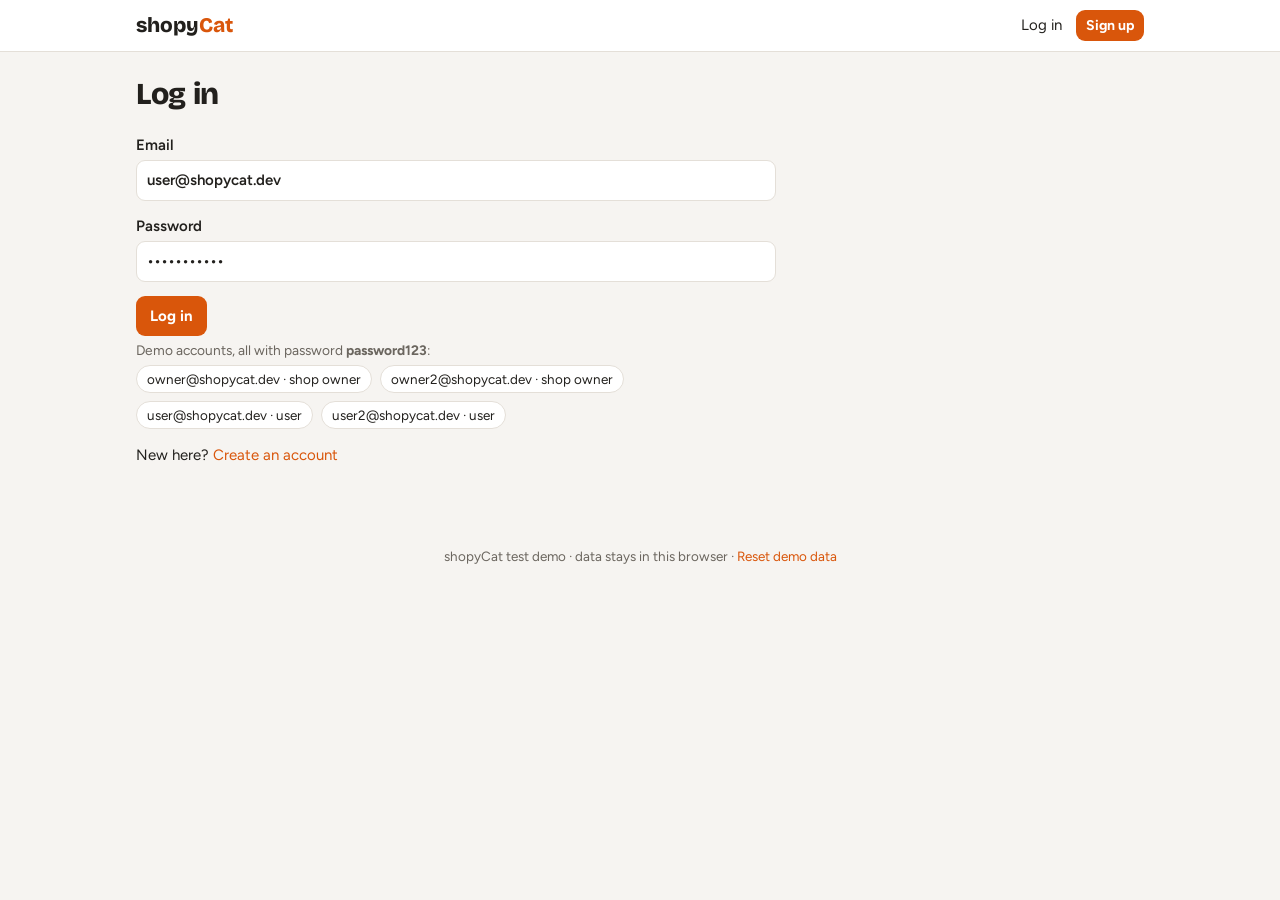
<file: frontend/index.html>
<!DOCTYPE html>
<html lang="en">
<head>
<meta charset="utf-8">
<meta name="viewport" content="width=device-width, initial-scale=1, viewport-fit=cover">
<title>shopyCat Demo</title>
<meta name="claude:viewport-fit-sides" content="cover">
<link rel="preconnect" href="https://fonts.googleapis.com">
<link rel="stylesheet" href="https://fonts.googleapis.com/css2?family=Bricolage+Grotesque:opsz,wght@12..96,600;12..96,800&family=Figtree:wght@400;500;600;700&display=swap">
<style>
/* Layout: sticky top bar + demo account switcher, single centered column of tabs and card grids */
:root {
  --bg: #f6f4f1;
  --surface: #ffffff;
  --fg: #22201d;
  --muted: #6b665f;
  --line: #e4dfd8;
  --brand: #d9560b;
  --brand-ink: #ffffff;
  --brand-soft: #fdeee4;
  --ok: #1d7a3a;
  --ok-soft: #e4f3e8;
  --tip: #6a44b8;
  --tip-soft: #efe9fa;
  --warn: #b42318;
  --warn-soft: #fdeceb;
  --display: "Bricolage Grotesque", "Trebuchet MS", system-ui, sans-serif;
  --body: "Figtree", system-ui, -apple-system, "Segoe UI", sans-serif;
}
@media (prefers-color-scheme: dark) {
  :root:not([data-theme="light"]) {
    --bg: #171513; --surface: #211f1c; --fg: #ece8e2; --muted: #a39d94; --line: #36322d;
    --brand: #f07a33; --brand-ink: #1a1512; --brand-soft: #3a2518;
    --ok: #5fcf7f; --ok-soft: #173222; --tip: #b89cf2; --tip-soft: #2a2140; --warn: #ff8a80; --warn-soft: #3a1c1a;
    color-scheme: dark;
  }
}
:root[data-theme="dark"] {
  --bg: #171513; --surface: #211f1c; --fg: #ece8e2; --muted: #a39d94; --line: #36322d;
  --brand: #f07a33; --brand-ink: #1a1512; --brand-soft: #3a2518;
  --ok: #5fcf7f; --ok-soft: #173222; --tip: #b89cf2; --tip-soft: #2a2140; --warn: #ff8a80; --warn-soft: #3a1c1a;
  color-scheme: dark;
}

* { box-sizing: border-box; }
body { background: var(--bg); color: var(--fg); font-family: var(--body); font-size: 15px; line-height: 1.5; margin: 0; }
body::before { content: ""; position: fixed; inset: 0 0 auto; height: env(safe-area-inset-top, 0px); z-index: 10; background: var(--surface); }
a { color: var(--brand); }
h1, h2, h3 { font-family: var(--display); text-wrap: balance; margin: 0; }
h1 { font-size: 1.9rem; font-weight: 800; letter-spacing: -0.01em; }
h2 { font-size: 1.2rem; font-weight: 600; margin-top: 28px; }
h3 { font-size: 1.02rem; font-weight: 600; }
.wrap { max-width: 1040px; margin: 0 auto; padding-left: max(16px, env(safe-area-inset-left, 0px)); padding-right: max(16px, env(safe-area-inset-right, 0px)); }
.narrow { max-width: 640px; }

.top { position: sticky; top: env(safe-area-inset-top, 0px); z-index: 5; background: var(--surface); border-bottom: 1px solid var(--line); }
.top .wrap { display: flex; flex-wrap: wrap; gap: 10px 16px; align-items: center; justify-content: space-between; padding-block: 10px; }
.brand { font-family: var(--display); font-weight: 800; font-size: 1.3rem; color: var(--fg); text-decoration: none; cursor: pointer; background: none; border: 0; padding: 0; }
.brand span { color: var(--brand); }
.nav { display: flex; flex-wrap: wrap; gap: 8px 14px; align-items: center; }
.nav button.link { color: var(--fg); }

.demo { background: var(--brand-soft); border-bottom: 1px solid var(--line); }
.demo .wrap { display: flex; flex-wrap: wrap; gap: 6px 10px; align-items: center; padding-block: 8px; font-size: 0.88rem; }
.demo b { font-weight: 700; }
.chip { border: 1px solid var(--line); background: var(--surface); color: var(--fg); border-radius: 99px; padding: 3px 10px; font: inherit; font-size: 0.84rem; cursor: pointer; }
.chip[aria-pressed="true"] { background: var(--brand); color: var(--brand-ink); border-color: var(--brand); }
.chip:focus-visible, .btn:focus-visible, .link:focus-visible, input:focus-visible, select:focus-visible, textarea:focus-visible, .card:focus-visible { outline: 2px solid var(--brand); outline-offset: 2px; }

main { padding-block: 20px 40px; }
.lede { color: var(--muted); margin: 6px 0 0; max-width: 62ch; }
.btn { display: inline-flex; align-items: center; gap: 6px; background: var(--brand); color: var(--brand-ink); border: 0; border-radius: 9px; padding: 9px 14px; font: inherit; font-weight: 700; cursor: pointer; text-decoration: none; }
.btn.sm { padding: 5px 10px; font-size: 0.88rem; }
.btn.ghost { background: transparent; color: var(--fg); border: 1px solid var(--line); }
.btn.danger { background: transparent; color: var(--warn); border: 1px solid var(--line); }
.link { background: none; border: 0; padding: 0; color: var(--brand); font: inherit; cursor: pointer; }
.link.danger { color: var(--warn); }
.row { display: flex; flex-wrap: wrap; gap: 8px; align-items: center; }

.filters { display: flex; flex-wrap: wrap; gap: 8px; margin: 18px 0 6px; }
.filters input { flex: 1 1 200px; }
input, select, textarea { font: inherit; color: var(--fg); background: var(--surface); border: 1px solid var(--line); border-radius: 9px; padding: 8px 10px; width: 100%; min-width: 0; }
.filters select { width: auto; }
.hint { color: var(--muted); font-size: 0.86rem; margin: 4px 0; }

.tabs { display: flex; gap: 2px; border-bottom: 1px solid var(--line); margin: 16px 0; overflow-x: auto; }
.tabs button { background: none; border: 0; border-bottom: 2px solid transparent; padding: 8px 14px; font: inherit; color: var(--muted); cursor: pointer; white-space: nowrap; }
.tabs button[aria-selected="true"] { color: var(--fg); font-weight: 700; border-bottom-color: var(--brand); }
.tabs .count { font-variant-numeric: tabular-nums; color: var(--muted); font-weight: 500; }

.grid { display: grid; grid-template-columns: repeat(auto-fill, minmax(230px, 1fr)); gap: 12px; }
.card { display: flex; flex-direction: column; gap: 4px; text-align: left; background: var(--surface); border: 1px solid var(--line); border-radius: 12px; padding: 14px; font: inherit; color: inherit; cursor: pointer; min-width: 0; }
.card:hover { border-color: var(--brand); }
.card .top-row { display: flex; flex-wrap: wrap; gap: 6px; align-items: center; min-height: 24px; }
.meta { color: var(--muted); font-size: 0.88rem; }
.empty { color: var(--muted); padding: 20px 0; }
.big { font-family: var(--display); font-weight: 800; color: var(--brand); font-size: 1.15rem; font-variant-numeric: tabular-nums; }
.big.xl { font-size: 1.7rem; }

.badge { display: inline-block; font-size: 0.74rem; font-weight: 700; padding: 2px 8px; border-radius: 99px; letter-spacing: 0.01em; }
.b-ok { background: var(--ok-soft); color: var(--ok); }
.b-tip { background: var(--tip-soft); color: var(--tip); }
.b-mute { background: var(--line); color: var(--muted); }
.b-warn { background: var(--warn-soft); color: var(--warn); }

.form { display: flex; flex-direction: column; gap: 14px; margin-top: 16px; }
.form label { display: flex; flex-direction: column; gap: 4px; font-weight: 600; }
.form .cols { display: grid; grid-template-columns: repeat(auto-fit, minmax(150px, 1fr)); gap: 10px; }
fieldset { border: 1px solid var(--line); border-radius: 12px; padding: 12px; margin: 0; display: flex; flex-direction: column; gap: 8px; min-width: 0; }
legend { font-weight: 700; padding: 0 4px; }
.choice { flex-direction: row !important; align-items: flex-start; gap: 8px !important; }
.choice input { width: auto; margin-top: 4px; }
.err { background: var(--warn-soft); color: var(--warn); padding: 10px 12px; border-radius: 9px; margin-top: 12px; }
.ok { background: var(--ok-soft); color: var(--ok); padding: 8px 12px; border-radius: 9px; }

.list { list-style: none; margin: 10px 0 0; padding: 0; display: flex; flex-direction: column; gap: 8px; }
.list li { background: var(--surface); border: 1px solid var(--line); border-radius: 10px; padding: 10px 12px; display: flex; flex-wrap: wrap; gap: 6px 10px; align-items: center; }
.quote { width: 100%; margin: 0; padding-left: 10px; border-left: 3px solid var(--line); color: var(--muted); }
dl.kv { display: grid; grid-template-columns: max-content 1fr; gap: 6px 16px; margin: 16px 0; }
dl.kv dt { color: var(--muted); }
dl.kv dd { margin: 0; min-width: 0; overflow-wrap: anywhere; }
.rules { background: var(--surface); border: 1px solid var(--line); border-radius: 12px; padding: 14px 16px; margin-top: 24px; }
.rules ol { margin: 8px 0 0; padding-left: 20px; display: flex; flex-direction: column; gap: 4px; }
.lock { color: var(--muted); font-size: 0.88rem; }
.toast { position: fixed; left: 50%; transform: translateX(-50%); bottom: calc(16px + env(safe-area-inset-bottom, 0px)); background: var(--fg); color: var(--bg); padding: 8px 14px; border-radius: 9px; font-weight: 600; z-index: 20; }
footer { color: var(--muted); font-size: 0.84rem; text-align: center; padding-block: 24px; }
@media (prefers-reduced-motion: no-preference) { .card { transition: border-color .15s; } }
</style>
</head>
<body>

<header class="top">
  <div class="wrap">
    <button class="brand" data-go="dashboard">shopy<span>Cat</span></button>
    <nav class="nav" id="nav"></nav>
  </div>
</header>
<main class="wrap" id="app"></main>
<footer class="wrap">shopyCat test demo · data stays in this browser · <button class="link" id="reset">Reset demo data</button></footer>
<div class="toast" id="toast" hidden></div>

<script>
// ---------- Data model (mirrors the Java app) ----------
const BASE = { lat: 17.3850, lng: 78.4867 }; // demo area: central Hyderabad
const CATS = { GROCERY: "Grocery", FASHION: "Fashion & clothing", ELECTRONICS: "Electronics & mobiles", PHARMACY: "Pharmacy & health", FOOD: "Restaurants & food", HOME: "Home & furniture", BEAUTY: "Beauty & salon", BOOKS: "Books & stationery", SPORTS: "Sports & fitness", OTHER: "Other" };
const AUD = { EVERYONE: "Everyone, including visitors who are not logged in", MEMBERS: "Only logged-in members", SHOP_OWNERS: "Only shop owners (for example, stock clearance between shops)", USERS: "Only users (shoppers)" };
const AUD_SHORT = { EVERYONE: "Public", MEMBERS: "Members only", SHOP_OWNERS: "Shop owners only", USERS: "Users only" };
const COND = { LIKE_NEW: "Like new", GOOD: "Good", FAIR: "Fair", FOR_PARTS: "For parts / not working" };
const SPOTS = [
  { name: "Abids (demo centre)", lat: 17.3850, lng: 78.4867 },
  { name: "Koti", lat: 17.3840, lng: 78.4810 },
  { name: "Secunderabad", lat: 17.4399, lng: 78.4983 },
  { name: "Gachibowli (far away)", lat: 17.4401, lng: 78.3489 },
];
const inDays = (n) => { const d = new Date(); d.setDate(d.getDate() + n); return d.toISOString().slice(0, 10); };
const blur = (v) => Math.round(v * 100) / 100;

function seed() {
  const users = [
    { id: 1, email: "owner@shopycat.dev", password: "password123", name: "Ravi (Fresh Mart)", phone: "+91 90000 00001", role: "SHOP_OWNER" },
    { id: 2, email: "owner2@shopycat.dev", password: "password123", name: "Meena Styles", phone: "+91 90000 00002", role: "SHOP_OWNER" },
    { id: 3, email: "user@shopycat.dev", password: "password123", name: "Anil", phone: "+91 90000 00003", role: "USER" },
    { id: 4, email: "user2@shopycat.dev", password: "password123", name: "Priya", phone: "+91 90000 00004", role: "USER" },
  ];
  const shops = [
    { id: 1, owner: 1, name: "Fresh Mart", cat: "GROCERY", desc: "Daily groceries, fruits and vegetables.", address: "Road No. 1, Abids", phone: "+91 40 1111 2222", hours: "7am - 10pm", lat: BASE.lat + 0.004, lng: BASE.lng + 0.003 },
    { id: 2, owner: 1, name: "Ravi Mobiles", cat: "ELECTRONICS", desc: "Phones, accessories and repairs.", address: "Main Bazaar", phone: "+91 40 1111 3333", hours: "10am - 9pm", lat: BASE.lat - 0.006, lng: BASE.lng + 0.008 },
    { id: 3, owner: 2, name: "Meena Styles", cat: "FASHION", desc: "Sarees, kurtas and kids wear.", address: "Station Road", phone: "+91 40 2222 4444", hours: "11am - 9pm", lat: BASE.lat + 0.012, lng: BASE.lng - 0.010 },
  ];
  const t = Date.now();
  const offers = [
    { id: 1, author: 1, shop: 1, title: "20% off all fruits this weekend", desc: "Fresh stock every morning.", cat: "GROCERY", aud: "EVERYONE", discount: 20, price: null, until: inDays(7), place: null, lat: shops[0].lat, lng: shops[0].lng, at: t - 5e5 },
    { id: 2, author: 1, shop: 2, title: "Free tempered glass with any phone case", desc: "", cat: "ELECTRONICS", aud: "EVERYONE", discount: null, price: null, until: inDays(7), place: null, lat: shops[1].lat, lng: shops[1].lng, at: t - 4e5 },
    { id: 3, author: 2, shop: 3, title: "Festive sale: kurtas from ₹499", desc: "Sizes S to XXL.", cat: "FASHION", aud: "MEMBERS", discount: 30, price: 499, until: inDays(7), place: null, lat: shops[2].lat, lng: shops[2].lng, at: t - 3e5 },
    { id: 4, author: 1, shop: 1, title: "Bulk rice for other shops at wholesale price", desc: "Minimum 10 bags.", cat: "GROCERY", aud: "SHOP_OWNERS", discount: null, price: 1150, until: inDays(7), place: null, lat: shops[0].lat, lng: shops[0].lng, at: t - 2e5 },
    { id: 5, author: 3, shop: null, title: "Buy 1 get 1 on ice cream at the corner bakery", desc: "Spotted today, valid till stock lasts.", cat: "FOOD", aud: "EVERYONE", discount: 50, price: null, until: inDays(2), place: "Sri Sai Bakery", lat: blur(BASE.lat + 0.002), lng: blur(BASE.lng - 0.004), at: t - 1e5 },
  ];
  const listings = [
    { id: 1, author: 3, shop: null, title: "Study table, 2 years old", desc: "Pick up only.", cat: "HOME", aud: "EVERYONE", price: 1500, cond: "GOOD", sold: false, lat: blur(BASE.lat + 0.0031), lng: blur(BASE.lng + 0.0012), at: t - 4e5 },
    { id: 2, author: 4, shop: null, title: "Kids cycle (age 6-9)", desc: "", cat: "SPORTS", aud: "USERS", price: 2200, cond: "LIKE_NEW", sold: false, lat: blur(BASE.lat - 0.0083), lng: blur(BASE.lng + 0.0021), at: t - 3e5 },
    { id: 3, author: 1, shop: 2, title: "Refurbished phone, 64 GB", desc: "3 months shop warranty.", cat: "ELECTRONICS", aud: "EVERYONE", price: 6999, cond: "GOOD", sold: false, lat: shops[1].lat, lng: shops[1].lng, at: t - 2e5 },
    { id: 4, author: 2, shop: 3, title: "Old display racks for other shops", desc: "Clearing space before the festive season.", cat: "OTHER", aud: "SHOP_OWNERS", price: 800, cond: "FAIR", sold: false, lat: shops[2].lat, lng: shops[2].lng, at: t - 1e5 },
  ];
  return { users, shops, offers, listings, contacts: [], me: null, nextId: 100 };
}

const KEY = "shopycat-demo-v1";
let db;
try { db = JSON.parse(localStorage.getItem(KEY)) || seed(); } catch (e) { db = seed(); }
const save = () => { try { localStorage.setItem(KEY, JSON.stringify(db)); } catch (e) {} };
const nextId = () => ++db.nextId;
const user = (id) => db.users.find((u) => u.id === id);
const shop = (id) => db.shops.find((s) => s.id === id);
const me = () => (db.me ? user(db.me) : null);
const isOwner = (u) => u && u.role === "SHOP_OWNER";

// ---------- PrivacyPolicy (same rules as the Java class) ----------
const Privacy = {
  canView(post, viewer) {
    if (viewer && post.author === viewer.id) return true;
    switch (post.aud) {
      case "EVERYONE": return true;
      case "MEMBERS": return !!viewer;
      case "SHOP_OWNERS": return isOwner(viewer);
      case "USERS": return !!viewer && !isOwner(viewer);
    }
    return false;
  },
  coordsToStore(shopObj, lat, lng) { return shopObj ? [shopObj.lat, shopObj.lng] : [blur(lat), blur(lng)]; },
  canRequestContact(l, viewer) { return !!viewer && l.author !== viewer.id && !l.shop && !l.sold && this.canView(l, viewer); },
  canSeeSellerContact(l, viewer, accepted) { return !!viewer && this.canView(l, viewer) && (l.author === viewer.id || accepted); },
  canManage(post, viewer) { return !!viewer && post.author === viewer.id; },
  canPostForShop(s, u) { return !!s && isOwner(u) && s.owner === u.id; },
};

function distanceKm(a, b, c, d) {
  const R = 6371, r = Math.PI / 180, dLat = (c - a) * r, dLon = (d - b) * r;
  const x = Math.sin(dLat / 2) ** 2 + Math.cos(a * r) * Math.cos(c * r) * Math.sin(dLon / 2) ** 2;
  return R * 2 * Math.atan2(Math.sqrt(x), Math.sqrt(1 - x));
}
const distLabel = (km) => (km < 1 ? Math.round(km * 1000) + " m away" : km.toFixed(1) + " km away");
const today = () => new Date().toISOString().slice(0, 10);
const active = (o) => !o.until || o.until >= today();
const postedBy = (p) => (p.shop ? shop(p.shop).name : user(p.author).name);
const money = (n) => "₹" + Number(n).toLocaleString("en-IN");
const fmtDate = (s) => new Date(s + "T00:00").toLocaleDateString("en-IN", { day: "numeric", month: "short" });
const esc = (s) => String(s ?? "").replace(/[&<>"']/g, (c) => ({ "&": "&amp;", "<": "&lt;", ">": "&gt;", '"': "&quot;", "'": "&#39;" }[c]));

// ---------- UI state ----------
const ui = { view: "dashboard", id: null, tab: "offers", q: "", cat: "", radius: 5, spot: 0, error: null };
const $app = document.getElementById("app");
function go(view, id = null) { ui.view = view; ui.id = id; ui.error = null; render(); window.scrollTo(0, 0); }
function toast(msg) { const t = document.getElementById("toast"); t.textContent = msg; t.hidden = false; clearTimeout(toast.h); toast.h = setTimeout(() => (t.hidden = true), 2200); }

const srcBadge = (p) => (p.shop ? '<span class="badge b-ok">✔ Verified shop</span>' : '<span class="badge b-tip">Community</span>');
const audBadge = (p) => `<span class="badge b-mute">${AUD_SHORT[p.aud]}</span>`;
const options = (map, sel) => Object.entries(map).map(([k, v]) => `<option value="${k}" ${k === sel ? "selected" : ""}>${esc(v)}</option>`).join("");

function renderChrome() {
  const m = me();
  document.getElementById("nav").innerHTML = m
    ? `<button class="link" data-go="home">Near me</button><button class="link" data-go="dashboard">Dashboard</button>
       <button class="btn sm" data-go="offer-new">+ Offer</button><button class="btn sm" data-go="listing-new">+ Sell used item</button>
       <button class="link" data-act="logout">Log out</button>`
    : `<button class="link" data-go="login">Log in</button><button class="btn sm" data-go="register">Sign up</button>`;
}

// ---------- Views ----------
function viewHome() {
  const viewer = me();
  const here = SPOTS[ui.spot];
  const q = ui.q.trim().toLowerCase();
  const match = (p) => (!ui.cat || p.cat === ui.cat) && (!q || p.title.toLowerCase().includes(q) || (p.desc || "").toLowerCase().includes(q) || postedBy(p).toLowerCase().includes(q));
  const near = (items) => items.map((p) => ({ p, d: distanceKm(here.lat, here.lng, p.lat, p.lng) })).filter((n) => n.d <= ui.radius).sort((a, b) => a.d - b.d);
  const offers = near(db.offers.filter((o) => active(o) && Privacy.canView(o, viewer) && match(o)));
  const listings = near(db.listings.filter((l) => !l.sold && Privacy.canView(l, viewer) && match(l)));
  const shops = db.shops.filter((s) => !ui.cat || s.cat === ui.cat).map((s) => ({ p: s, d: distanceKm(here.lat, here.lng, s.lat, s.lng) })).filter((n) => n.d <= ui.radius).sort((a, b) => a.d - b.d);

  let body = "";
  if (ui.tab === "offers") {
    body = offers.length ? offers.map(({ p: o, d }) => `
      <button class="card" data-go="offer" data-id="${o.id}">
        <div class="top-row">${o.discount ? `<span class="big">${o.discount}% off</span>` : ""}${srcBadge(o)}</div>
        <h3>${esc(o.title)}</h3>
        <div class="meta">${o.shop ? esc(shop(o.shop).name) : esc(o.place) + " · tip by " + esc(user(o.author).name)}</div>
        <div class="meta">${CATS[o.cat]} · ${distLabel(d)}${o.until ? " · until " + fmtDate(o.until) : ""}</div>
        <div>${audBadge(o)}</div>
      </button>`).join("") : `<p class="empty">No offers you can see within ${ui.radius} km. Try a bigger radius, or switch account above.</p>`;
  } else if (ui.tab === "used") {
    body = listings.length ? listings.map(({ p: l, d }) => `
      <button class="card" data-go="listing" data-id="${l.id}">
        <div class="top-row"><span class="big">${money(l.price)}</span>${srcBadge(l)}</div>
        <h3>${esc(l.title)}</h3>
        <div class="meta">${COND[l.cond]} · ${esc(postedBy(l))}</div>
        <div class="meta">${CATS[l.cat]} · ${l.shop ? "" : "about "}${distLabel(d)}</div>
        <div>${audBadge(l)}</div>
      </button>`).join("") : `<p class="empty">No used items you can see within ${ui.radius} km.</p>`;
  } else {
    body = shops.length ? shops.map(({ p: s, d }) => `
      <button class="card" data-go="shop" data-id="${s.id}">
        <h3>${esc(s.name)}</h3><div class="meta">${CATS[s.cat]}</div><div class="meta">${esc(s.address)}</div><div class="meta">${distLabel(d)}</div>
      </button>`).join("") : `<p class="empty">No shops within ${ui.radius} km.</p>`;
  }

  return `
    <h1>What's on offer near you</h1>
    <p class="lede">Deals from local shops, tips from neighbours and used items for sale, sorted by distance.</p>
    <div class="filters">
      <input id="f-q" type="search" placeholder="Search offers, items, shops" value="${esc(ui.q)}">
      <select id="f-cat"><option value="">All categories</option>${options(CATS, ui.cat)}</select>
      <select id="f-radius">${[1, 2, 5, 10, 25].map((r) => `<option value="${r}" ${r == ui.radius ? "selected" : ""}>${r} km</option>`).join("")}</select>
      <select id="f-spot" aria-label="Your location">${SPOTS.map((s, i) => `<option value="${i}" ${i == ui.spot ? "selected" : ""}>📍 ${esc(s.name)}</option>`).join("")}</select>
    </div>
    <p class="hint">In this demo, pick where you are from the 📍 list. The real app uses your phone's location.</p>
    <div class="tabs" role="tablist">
      <button role="tab" data-tab="offers" aria-selected="${ui.tab === "offers"}">Offers <span class="count">${offers.length}</span></button>
      <button role="tab" data-tab="used" aria-selected="${ui.tab === "used"}">Used items <span class="count">${listings.length}</span></button>
      <button role="tab" data-tab="shops" aria-selected="${ui.tab === "shops"}">Shops <span class="count">${shops.length}</span></button>
    </div>
    <div class="grid">${body}</div>
    ${rulesBox()}`;
}

function rulesBox() {
  return `<section class="rules"><h3>Privacy rules between shop owners and users</h3><ol>
    <li><b>Who can see a post:</b> everyone, members only, shop owners only, or users only. The author always sees their own.</li>
    <li><b>Names:</b> people are shown by display name only. Email and phone never appear on a post.</li>
    <li><b>Location:</b> shops show their exact spot. A person's location is rounded to about 1 km.</li>
    <li><b>Contact:</b> shop phones are public. A private seller's details are shared only after they accept a contact request.</li>
    <li><b>Ownership:</b> only the author can delete or mark sold, and only a shop's owner can post for that shop.</li>
    <li><b>Trust labels:</b> "Verified shop" for shop offers, "Community" for tips from users.</li></ol></section>`;
}

function hidden() { return `<h1>Not found</h1><p class="lede">This page does not exist, or it is not shared with you.</p><p><button class="btn ghost" data-go="home">Back to Near me</button></p>`; }
function needLogin() { return `<h1>Log in to see this</h1><p class="lede">This post is only shared with some members.</p><p><button class="btn" data-go="login">Log in</button></p>`; }
const errBox = () => (ui.error ? `<p class="err">${esc(ui.error)}</p>` : "");

function viewOffer() {
  const o = db.offers.find((x) => x.id === ui.id); const v = me();
  if (!o) return hidden();
  if (!Privacy.canView(o, v)) return v ? hidden() : needLogin();
  const s = o.shop ? shop(o.shop) : null;
  return `<div class="narrow">
    <div class="row">${o.discount ? `<span class="big xl">${o.discount}% off</span>` : ""}${srcBadge(o)}${audBadge(o)}</div>
    <h1 style="margin-top:8px">${esc(o.title)}</h1>${o.desc ? `<p>${esc(o.desc)}</p>` : ""}
    <dl class="kv">
      ${o.price ? `<dt>Price</dt><dd>${money(o.price)}</dd>` : ""}
      ${o.until ? `<dt>Valid until</dt><dd>${fmtDate(o.until)}</dd>` : ""}
      <dt>Category</dt><dd>${CATS[o.cat]}</dd>
      ${s ? `<dt>Shop</dt><dd><button class="link" data-go="shop" data-id="${s.id}">${esc(s.name)}</button></dd><dt>Address</dt><dd>${esc(s.address)}</dd><dt>Phone</dt><dd>${esc(s.phone)}</dd>`
          : `<dt>Where</dt><dd>${esc(o.place)}</dd><dt>Shared by</dt><dd>${esc(user(o.author).name)}</dd>`}
    </dl>
    ${s ? "" : `<p class="hint">This is a community tip, not confirmed by the shop. Check with the shop before you go.</p>`}
    ${Privacy.canManage(o, v) ? `<button class="btn danger" data-act="del-offer" data-id="${o.id}">Delete offer</button>` : ""}
  </div>`;
}

function viewListing() {
  const l = db.listings.find((x) => x.id === ui.id); const v = me();
  if (!l) return hidden();
  if (!Privacy.canView(l, v)) return v ? hidden() : needLogin();
  const mine = v ? db.contacts.find((c) => c.listing === l.id && c.requester === v.id) : null;
  const accepted = mine && mine.status === "ACCEPTED";
  const seller = user(l.author); const s = l.shop ? shop(l.shop) : null;
  const manage = Privacy.canManage(l, v);
  let contact = "";
  if (!s && !manage) {
    contact = `<p class="lock">🔒 The seller's phone and email are private.</p>`;
    if (!v) contact += `<p><button class="link" data-go="login">Log in</button> to contact the seller.</p>`;
    else if (mine) contact += mine.status === "PENDING" ? `<p><span class="badge b-mute">Contact request sent. Waiting for the seller.</span></p>`
      : mine.status === "ACCEPTED" ? `<p class="ok">The seller accepted your request.</p>` : `<p><span class="badge b-mute">The seller declined your request.</span></p>`;
    else if (Privacy.canRequestContact(l, v)) contact += `<form class="form" data-form="contact" data-id="${l.id}">
        <label>Message to the seller <textarea id="c-msg" name="message" rows="2" maxlength="500" placeholder="Hi, is this still available?"></textarea></label>
        <div><button class="btn">Send contact request</button></div>
        <p class="hint">If the seller accepts, you both see each other's email and phone.</p></form>`;
  }
  return `<div class="narrow">
    <div class="row"><span class="big xl">${money(l.price)}</span>${srcBadge(l)}${audBadge(l)}${l.sold ? '<span class="badge b-warn">Sold</span>' : ""}</div>
    <h1 style="margin-top:8px">${esc(l.title)}</h1>${l.desc ? `<p>${esc(l.desc)}</p>` : ""}
    <dl class="kv">
      <dt>Condition</dt><dd>${COND[l.cond]}</dd><dt>Category</dt><dd>${CATS[l.cat]}</dd>
      <dt>Seller</dt><dd>${s ? `<button class="link" data-go="shop" data-id="${s.id}">${esc(s.name)}</button>` : esc(seller.name) + " (private seller)"}</dd>
      ${s ? `<dt>Shop phone</dt><dd>${esc(s.phone)}</dd>` : ""}
      ${!s && !manage && Privacy.canSeeSellerContact(l, v, accepted) ? `<dt>Seller contact</dt><dd>${esc(seller.email)}${seller.phone ? " · " + esc(seller.phone) : ""}</dd>` : ""}
      ${!s ? `<dt>Area</dt><dd>${l.lat.toFixed(2)}, ${l.lng.toFixed(2)} <span class="hint">(rounded to about 1 km)</span></dd>` : ""}
    </dl>
    ${contact}
    ${manage ? `<div class="row">${!l.sold ? `<button class="btn ghost" data-act="sold" data-id="${l.id}">Mark as sold</button>` : ""}<button class="btn danger" data-act="del-listing" data-id="${l.id}">Delete</button></div>` : ""}
  </div>`;
}

function viewShop() {
  const s = shop(ui.id); const v = me();
  if (!s) return hidden();
  const offers = db.offers.filter((o) => o.shop === s.id && active(o) && Privacy.canView(o, v));
  const items = db.listings.filter((l) => l.shop === s.id && !l.sold && Privacy.canView(l, v));
  const owner = v && s.owner === v.id;
  return `<h1>${esc(s.name)}</h1><p class="meta">${CATS[s.cat]}</p>${s.desc ? `<p>${esc(s.desc)}</p>` : ""}
    <dl class="kv"><dt>Address</dt><dd>${esc(s.address || "—")}</dd><dt>Phone</dt><dd>${esc(s.phone || "—")}</dd><dt>Hours</dt><dd>${esc(s.hours || "—")}</dd>
    <dt>Map</dt><dd><a target="_blank" rel="noopener" href="https://www.openstreetmap.org/?mlat=${s.lat}&mlon=${s.lng}#map=17/${s.lat}/${s.lng}">Open in OpenStreetMap</a></dd></dl>
    ${owner ? `<div class="row"><button class="btn" data-go="offer-new" data-id="${s.id}">+ Post an offer for this shop</button><button class="btn ghost" data-go="listing-new" data-id="${s.id}">+ List a used item</button></div>` : ""}
    <h2>Current offers</h2>
    <div class="grid" style="margin-top:10px">${offers.map((o) => `<button class="card" data-go="offer" data-id="${o.id}">${o.discount ? `<span class="big">${o.discount}% off</span>` : ""}<h3>${esc(o.title)}</h3><div>${audBadge(o)}</div></button>`).join("") || '<p class="empty">No current offers you can see.</p>'}</div>
    <h2>Used items from this shop</h2>
    <div class="grid" style="margin-top:10px">${items.map((l) => `<button class="card" data-go="listing" data-id="${l.id}"><span class="big">${money(l.price)}</span><h3>${esc(l.title)}</h3><div>${audBadge(l)}</div></button>`).join("") || '<p class="empty">None right now.</p>'}</div>`;
}

function viewLogin() {
  return `<div class="narrow"><h1>Log in</h1>${errBox()}
    <form class="form" data-form="login">
      <label>Email <input id="l-email" name="email" type="email" required value="user@shopycat.dev"></label>
      <label>Password <input id="l-pass" name="password" type="password" required value="password123"></label>
      <div><button class="btn">Log in</button></div>
    </form>
    <p class="hint">Demo accounts, all with password <b>password123</b>:</p>
    <div class="row">${db.users.slice(0, 4).map((u) => `<button class="chip" data-quick="${u.id}">${esc(u.email)} · ${isOwner(u) ? "shop owner" : "user"}</button>`).join("")}</div>
    <p>New here? <button class="link" data-go="register">Create an account</button></p></div>`;
}

function viewRegister() {
  return `<div class="narrow"><h1>Create your account</h1>${errBox()}
    <form class="form" data-form="register">
      <fieldset><legend>I am a</legend>
        <label class="choice"><input type="radio" name="role" value="USER" checked> <span>Shopper / user<br><span class="hint">Find deals, share tips, sell used items.</span></span></label>
        <label class="choice"><input type="radio" name="role" value="SHOP_OWNER"> <span>Shop owner<br><span class="hint">Add your shop and post verified offers.</span></span></label>
      </fieldset>
      <label>Display name <input id="r-name" name="name" required maxlength="60"><span class="hint">The only name other people see.</span></label>
      <label>Email <input id="r-email" name="email" type="email" required><span class="hint">Private. Never shown on your posts.</span></label>
      <label>Phone (optional) <input id="r-phone" name="phone"><span class="hint">Private. Only shared after you accept a contact request.</span></label>
      <label>Password <input id="r-pass" name="password" type="password" required minlength="8"></label>
      <div><button class="btn">Create account</button></div>
    </form></div>`;
}

function viewDashboard() {
  const m = me(); if (!m) return viewLogin();
  const myShops = db.shops.filter((s) => s.owner === m.id);
  const myOffers = db.offers.filter((o) => o.author === m.id).sort((a, b) => b.at - a.at);
  const myItems = db.listings.filter((l) => l.author === m.id).sort((a, b) => b.at - a.at);
  const incoming = db.contacts.filter((c) => { const l = db.listings.find((x) => x.id === c.listing); return l && l.author === m.id; });
  const outgoing = db.contacts.filter((c) => c.requester === m.id);
  const L = (id) => db.listings.find((x) => x.id === id);
  return `<h1>Hi, ${esc(m.name)}</h1><p class="meta">${isOwner(m) ? "Shop owner" : "User"} account</p>
    <div class="row" style="margin-top:12px">
      <button class="btn ghost" data-go="home">📍 See what's near me</button>
      ${isOwner(m) ? `<button class="btn" data-go="shop-new">+ Add a shop</button>` : ""}
      <button class="btn" data-go="offer-new">${isOwner(m) ? "+ Post a shop offer" : "+ Share a deal tip"}</button>
      <button class="btn" data-go="listing-new">+ Sell a used item</button>
    </div>
    ${isOwner(m) ? `<h2>My shops</h2>${myShops.length ? `<ul class="list">${myShops.map((s) => `<li><button class="link" data-go="shop" data-id="${s.id}">${esc(s.name)}</button><span class="meta">${CATS[s.cat]} · ${esc(s.address)}</span></li>`).join("")}</ul>` : `<p class="empty">You have not added a shop yet.</p>`}` : ""}
    <h2>Contact requests for my items</h2><p class="hint">Your phone and email are only shared if you accept.</p>
    ${incoming.length ? `<ul class="list">${incoming.map((c) => { const r = user(c.requester); return `<li><b>${esc(r.name)}</b><span class="badge b-mute">${isOwner(r) ? "Shop owner" : "User"}</span> about <button class="link" data-go="listing" data-id="${c.listing}">${esc(L(c.listing).title)}</button>
        ${c.message ? `<p class="quote">${esc(c.message)}</p>` : ""}
        ${c.status === "PENDING" ? `<span class="row"><button class="btn sm" data-act="accept" data-id="${c.id}">Accept and share contacts</button><button class="btn sm ghost" data-act="decline" data-id="${c.id}">Decline</button></span>`
          : c.status === "ACCEPTED" ? `<span class="ok">Accepted. Their contact: ${esc(r.email)}${r.phone ? " · " + esc(r.phone) : ""}</span>` : `<span class="meta">Declined</span>`}</li>`; }).join("")}</ul>` : `<p class="empty">No requests yet. Tip: switch to another account, open one of your items and send a request.</p>`}
    <h2>My contact requests</h2>
    ${outgoing.length ? `<ul class="list">${outgoing.map((c) => { const l = L(c.listing); const s = user(l.author); return `<li><button class="link" data-go="listing" data-id="${l.id}">${esc(l.title)}</button> by ${esc(postedBy(l))}:
        ${c.status === "PENDING" ? `<span class="badge b-mute">Waiting for reply</span>` : c.status === "ACCEPTED" ? `<span class="ok">Accepted. Contact: ${esc(s.email)}${s.phone ? " · " + esc(s.phone) : ""}</span>` : `<span class="badge b-mute">Declined</span>`}</li>`; }).join("")}</ul>` : `<p class="empty">You have not contacted any sellers yet.</p>`}
    <h2>My offers</h2>
    ${myOffers.length ? `<ul class="list">${myOffers.map((o) => `<li><button class="link" data-go="offer" data-id="${o.id}">${esc(o.title)}</button>${srcBadge(o)}${audBadge(o)}${active(o) ? "" : '<span class="badge b-warn">Expired</span>'}<button class="link danger" data-act="del-offer" data-id="${o.id}">Delete</button></li>`).join("")}</ul>` : `<p class="empty">No offers yet.</p>`}
    <h2>My used items</h2>
    ${myItems.length ? `<ul class="list">${myItems.map((l) => `<li><button class="link" data-go="listing" data-id="${l.id}">${esc(l.title)}</button><span class="meta">${money(l.price)}</span>${audBadge(l)}${l.sold ? '<span class="badge b-warn">Sold</span>' : `<button class="link" data-act="sold" data-id="${l.id}">Mark sold</button>`}<button class="link danger" data-act="del-listing" data-id="${l.id}">Delete</button></li>`).join("")}</ul>` : `<p class="empty">Nothing for sale yet.</p>`}`;
}

function locationFields() {
  return `<fieldset><legend>Location</legend>
    <label>Where are you? <select id="p-spot" name="spot">${SPOTS.map((s, i) => `<option value="${i}" ${i == ui.spot ? "selected" : ""}>${esc(s.name)}</option>`).join("")}</select></label>
    <p class="hint">🔒 For your privacy, the location is rounded to about 1 km before it is saved.</p></fieldset>`;
}

function viewShopNew() {
  const m = me(); if (!isOwner(m)) return hidden();
  return `<div class="narrow"><h1>Add your shop</h1><p class="lede">Shop details are public business information, so customers can find and call you.</p>${errBox()}
    <form class="form" data-form="shop">
      <label>Shop name <input id="s-name" name="name" required></label>
      <label>Category <select id="s-cat" name="cat">${options(CATS)}</select></label>
      <label>About the shop <textarea id="s-desc" name="desc" rows="3"></textarea></label>
      <label>Address <input id="s-addr" name="address"></label>
      <div class="cols"><label>Shop phone <input id="s-phone" name="phone"></label><label>Opening hours <input id="s-hours" name="hours" placeholder="e.g. 9am - 9pm"></label></div>
      <fieldset><legend>Shop location</legend><label>Area <select id="s-spot" name="spot">${SPOTS.map((s, i) => `<option value="${i}">${esc(s.name)}</option>`).join("")}</select></label>
        <p class="hint">Shop locations are exact, because customers need to find you.</p></fieldset>
      <div><button class="btn">Save shop</button></div>
    </form></div>`;
}

function viewOfferNew() {
  const m = me(); if (!m) return viewLogin();
  const myShops = isOwner(m) ? db.shops.filter((s) => s.owner === m.id) : [];
  return `<div class="narrow"><h1>${isOwner(m) ? "Post an offer" : "Share a deal tip"}</h1>
    ${isOwner(m) ? "" : `<p class="lede">Spotted a good deal at a shop nearby? Share it. It will be shown as a community tip.</p>`}${errBox()}
    <form class="form" data-form="offer">
      ${myShops.length ? `<label>Post for <select id="o-shop" name="shop" data-shop-select>${myShops.map((s) => `<option value="${s.id}" ${s.id === ui.id ? "selected" : ""}>${esc(s.name)} (verified shop offer)</option>`).join("")}<option value="">Myself (community tip about another shop)</option></select></label>` : ""}
      ${isOwner(m) && !myShops.length ? `<p class="hint"><button class="link" data-go="shop-new">Add your shop</button> first to post verified offers.</p>` : ""}
      <label>Title <input id="o-title" name="title" required placeholder="e.g. 20% off all fruits"></label>
      <label>Details <textarea id="o-desc" name="desc" rows="2"></textarea></label>
      <label>Category <select id="o-cat" name="cat">${options(CATS)}</select></label>
      <div class="cols">
        <label>Discount % <input id="o-disc" name="discount" type="number" min="1" max="100"></label>
        <label>Offer price (₹) <input id="o-price" name="price" type="number" min="0"></label>
        <label>Valid until <input id="o-until" name="until" type="date" min="${today()}"></label>
      </div>
      <div data-personal ${myShops.length ? "hidden" : ""}>
        <label style="margin-bottom:10px">Where is the deal? <input id="o-place" name="place" placeholder="Shop name or place"></label>
        ${locationFields()}
      </div>
      <label>Who can see this? <select id="o-aud" name="aud">${options(AUD)}</select></label>
      <div><button class="btn">Post</button></div>
    </form></div>`;
}

function viewListingNew() {
  const m = me(); if (!m) return viewLogin();
  const myShops = isOwner(m) ? db.shops.filter((s) => s.owner === m.id) : [];
  return `<div class="narrow"><h1>Sell a used item</h1>${errBox()}
    <form class="form" data-form="listing">
      ${myShops.length ? `<label>Sell as <select id="i-shop" name="shop" data-shop-select><option value="">Myself (private seller)</option>${myShops.map((s) => `<option value="${s.id}" ${s.id === ui.id ? "selected" : ""}>${esc(s.name)}</option>`).join("")}</select></label>` : ""}
      <label>What are you selling? <input id="i-title" name="title" required></label>
      <label>Details <textarea id="i-desc" name="desc" rows="2"></textarea></label>
      <div class="cols">
        <label>Price (₹) <input id="i-price" name="price" type="number" min="0" required></label>
        <label>Condition <select id="i-cond" name="cond">${options(COND)}</select></label>
        <label>Category <select id="i-cat" name="cat">${options(CATS)}</select></label>
      </div>
      <div data-personal ${myShops.length && ui.id ? "hidden" : ""}>${locationFields()}
        <p class="hint">🔒 Your phone and email stay hidden. Buyers send a contact request, and you choose whether to share your details.</p></div>
      <label>Who can see this? <select id="i-aud" name="aud">${options(AUD)}</select></label>
      <div><button class="btn">List item</button></div>
    </form></div>`;
}

const VIEWS = { home: viewHome, offer: viewOffer, listing: viewListing, shop: viewShop, login: viewLogin, register: viewRegister, dashboard: viewDashboard, "shop-new": viewShopNew, "offer-new": viewOfferNew, "listing-new": viewListingNew };
function render() {
  if (!me() && ui.view !== "register") ui.view = "login";
  renderChrome();
  $app.innerHTML = (VIEWS[ui.view] || viewDashboard)();
}

// ---------- Actions ----------
document.addEventListener("click", (e) => {
  const t = e.target.closest("[data-go],[data-act],[data-as],[data-tab],[data-quick]");
  if (!t) return;
  if (t.dataset.quick) { const u = user(Number(t.dataset.quick)); document.getElementById("l-email").value = u.email; document.getElementById("l-pass").value = u.password; return; }
  if (t.dataset.as !== undefined) { db.me = t.dataset.as ? Number(t.dataset.as) : null; save(); toast(db.me ? "Now testing as " + me().name : "Now testing as a visitor"); render(); return; }
  if (t.dataset.tab) { ui.tab = t.dataset.tab; render(); return; }
  if (t.dataset.go) { e.preventDefault(); go(t.dataset.go, t.dataset.id ? Number(t.dataset.id) : null); return; }
  const id = Number(t.dataset.id); const m = me();
  switch (t.dataset.act) {
    case "logout": db.me = null; save(); go("login"); toast("Logged out"); break;
    case "del-offer": { const o = db.offers.find((x) => x.id === id); if (o && Privacy.canManage(o, m)) { db.offers = db.offers.filter((x) => x.id !== id); save(); go("dashboard"); toast("Offer deleted"); } break; }
    case "del-listing": { const l = db.listings.find((x) => x.id === id); if (l && Privacy.canManage(l, m)) { db.listings = db.listings.filter((x) => x.id !== id); db.contacts = db.contacts.filter((c) => c.listing !== id); save(); go("dashboard"); toast("Item deleted"); } break; }
    case "sold": { const l = db.listings.find((x) => x.id === id); if (l && Privacy.canManage(l, m)) { l.sold = true; save(); render(); toast("Marked as sold"); } break; }
    case "accept": case "decline": {
      const c = db.contacts.find((x) => x.id === id); const l = c && db.listings.find((x) => x.id === c.listing);
      if (l && m && l.author === m.id) { c.status = t.dataset.act === "accept" ? "ACCEPTED" : "DECLINED"; save(); render(); toast(c.status === "ACCEPTED" ? "Accepted. Contacts shared." : "Declined"); }
      break;
    }
  }
});

document.addEventListener("change", (e) => {
  const id = e.target.id;
  if (id === "f-cat") { ui.cat = e.target.value; render(); }
  else if (id === "f-radius") { ui.radius = Number(e.target.value); render(); }
  else if (id === "f-spot") { ui.spot = Number(e.target.value); render(); }
  else if (e.target.matches("[data-shop-select]")) { const p = document.querySelector("[data-personal]"); if (p) p.hidden = e.target.value !== ""; }
});
document.addEventListener("input", (e) => {
  if (e.target.id === "f-q") { ui.q = e.target.value; const pos = e.target.selectionStart; render(); const el = document.getElementById("f-q"); el.focus(); el.setSelectionRange(pos, pos); }
});

function fail(msg) { ui.error = msg; const keep = new FormData(document.querySelector("form.form")); render(); const f = document.querySelector("form.form"); if (f) for (const [k, v] of keep) { const el = f.elements[k]; if (el && el.type !== "radio") el.value = v; } if (f) { const sel = f.querySelector("[data-shop-select]"); const p = f.querySelector("[data-personal]"); if (sel && p) p.hidden = sel.value !== ""; } window.scrollTo(0, 0); }

document.addEventListener("submit", (e) => {
  e.preventDefault();
  const f = e.target; const d = Object.fromEntries(new FormData(f)); const m = me();
  switch (f.dataset.form) {
    case "login": {
      const u = db.users.find((x) => x.email.toLowerCase() === d.email.trim().toLowerCase() && x.password === d.password);
      if (!u) return fail("Wrong email or password.");
      db.me = u.id; save(); go("dashboard"); toast("Welcome, " + u.name); break;
    }
    case "register": {
      if (!d.email.includes("@")) return fail("Please enter a valid email.");
      if (d.password.length < 8) return fail("Password must be at least 8 characters.");
      if (!d.name.trim()) return fail("Please choose a display name.");
      if (db.users.some((u) => u.email.toLowerCase() === d.email.trim().toLowerCase())) return fail("An account with this email already exists.");
      const u = { id: nextId(), email: d.email.trim().toLowerCase(), password: d.password, name: d.name.trim(), phone: d.phone.trim() || null, role: d.role };
      db.users.push(u); db.me = u.id; save(); go("dashboard"); toast("Account created"); break;
    }
    case "shop": {
      if (!isOwner(m)) return;
      if (!d.name.trim()) return fail("Please enter the shop name.");
      const spot = SPOTS[Number(d.spot)];
      const s = { id: nextId(), owner: m.id, name: d.name.trim(), cat: d.cat, desc: d.desc.trim(), address: d.address.trim(), phone: d.phone.trim(), hours: d.hours.trim(), lat: spot.lat + (Math.random() - 0.5) * 0.004, lng: spot.lng + (Math.random() - 0.5) * 0.004 };
      db.shops.push(s); save(); go("shop", s.id); toast("Shop saved"); break;
    }
    case "offer": {
      const s = d.shop ? shop(Number(d.shop)) : null;
      if (d.shop && !Privacy.canPostForShop(s, m)) return fail("You can only post offers for your own shops.");
      if (!d.title.trim()) return fail("Please enter a title.");
      const disc = d.discount ? Number(d.discount) : null;
      if (disc !== null && (disc < 1 || disc > 100)) return fail("Discount must be between 1 and 100 percent.");
      if (d.until && d.until < today()) return fail("The end date is already in the past.");
      if (!s && !(d.place || "").trim()) return fail("Please say where this deal is (shop name or place).");
      const spot = SPOTS[Number(d.spot ?? ui.spot)];
      const [lat, lng] = Privacy.coordsToStore(s, spot.lat + 0.0013, spot.lng - 0.0017);
      const o = { id: nextId(), author: m.id, shop: s ? s.id : null, title: d.title.trim(), desc: d.desc.trim(), cat: d.cat, aud: d.aud, discount: disc, price: d.price ? Number(d.price) : null, until: d.until || null, place: s ? null : d.place.trim(), lat, lng, at: Date.now() };
      db.offers.push(o); save(); go("offer", o.id); toast("Offer posted"); break;
    }
    case "listing": {
      const s = d.shop ? shop(Number(d.shop)) : null;
      if (d.shop && !Privacy.canPostForShop(s, m)) return fail("You can only list items for your own shops.");
      if (!d.title.trim()) return fail("Please enter a title.");
      if (d.price === "" || Number(d.price) < 0) return fail("Please enter a price (0 for free).");
      const spot = SPOTS[Number(d.spot ?? ui.spot)];
      const [lat, lng] = Privacy.coordsToStore(s, spot.lat + 0.0031, spot.lng + 0.0024);
      const l = { id: nextId(), author: m.id, shop: s ? s.id : null, title: d.title.trim(), desc: d.desc.trim(), cat: d.cat, aud: d.aud, price: Number(d.price), cond: d.cond, sold: false, lat, lng, at: Date.now() };
      db.listings.push(l); save(); go("listing", l.id); toast("Item listed"); break;
    }
    case "contact": {
      const l = db.listings.find((x) => x.id === Number(f.dataset.id));
      if (!l || !Privacy.canRequestContact(l, m) || db.contacts.some((c) => c.listing === l.id && c.requester === m.id)) return;
      db.contacts.push({ id: nextId(), listing: l.id, requester: m.id, message: (d.message || "").trim().slice(0, 500), status: "PENDING", at: Date.now() });
      save(); render(); toast("Contact request sent"); break;
    }
  }
});

document.getElementById("reset").addEventListener("click", () => { db = seed(); save(); ui.tab = "offers"; go("login"); toast("Demo data reset"); });
render();
</script>
</body>
</html>
</file>
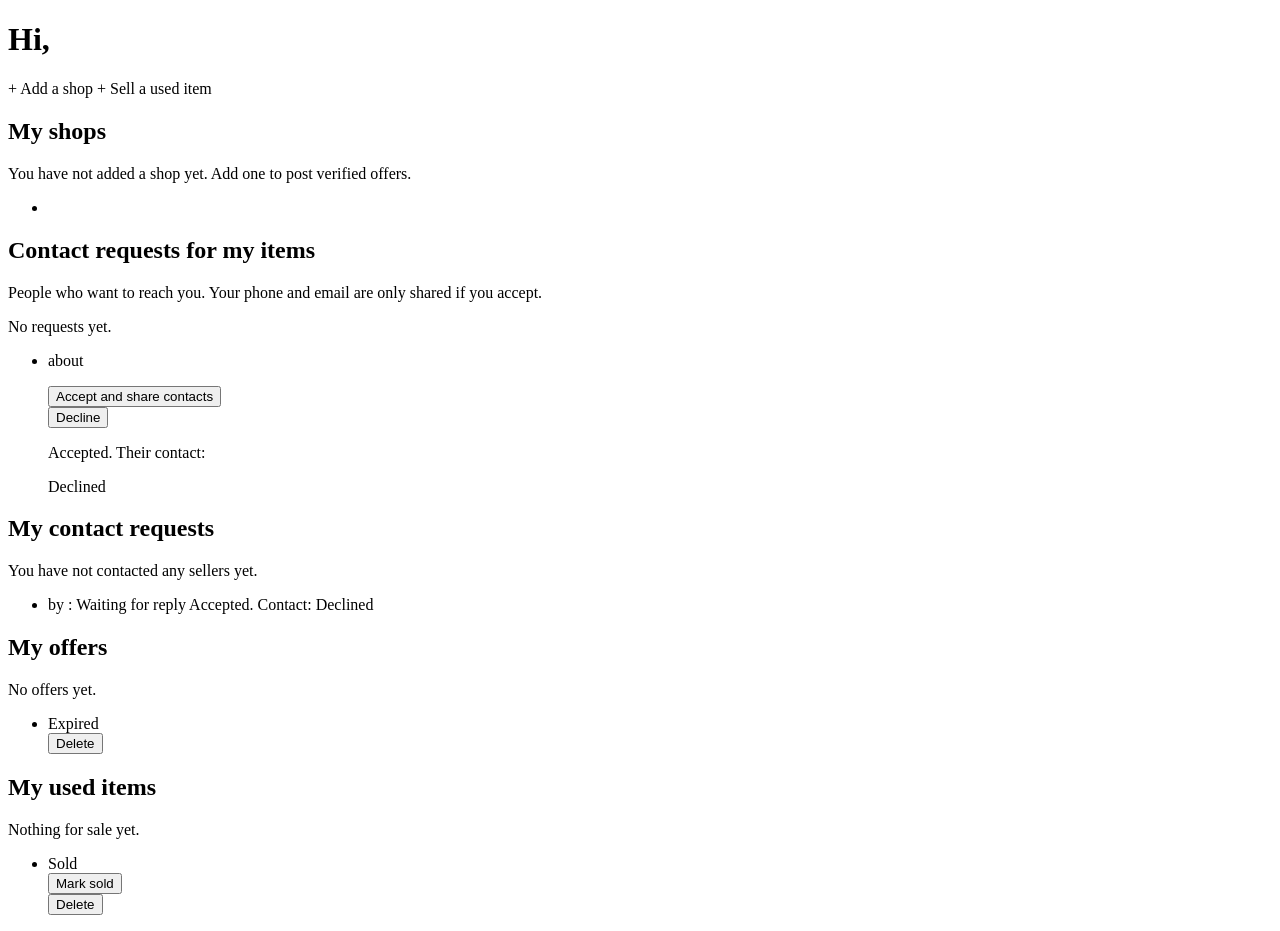
<file: src/main/resources/templates/dashboard.html>
<!DOCTYPE html>
<html xmlns:th="http://www.thymeleaf.org">
<head th:replace="~{fragments :: head('Dashboard')}"></head>
<body>
<header th:replace="~{fragments :: nav}"></header>
<main class="container">
    <h1>Hi, <span th:text="${me.displayName}"></span></h1>
    <p class="meta" th:text="${me.role.label()} + ' account'"></p>

    <div class="actions">
        <a class="btn" th:if="${me.shopOwner}" th:href="@{/shops/new}">+ Add a shop</a>
        <a class="btn" th:href="@{/offers/new}" th:text="${me.shopOwner} ? '+ Post a shop offer' : '+ Share a deal tip'"></a>
        <a class="btn" th:href="@{/listings/new}">+ Sell a used item</a>
    </div>

    <section th:if="${me.shopOwner}">
        <h2>My shops</h2>
        <p class="empty" th:if="${myShops.isEmpty()}">You have not added a shop yet. Add one to post verified offers.</p>
        <ul class="list">
            <li th:each="s : ${myShops}">
                <a th:href="@{/shops/{id}(id=${s.id})}" th:text="${s.name}"></a>
                <span class="meta" th:text="' · ' + ${s.category.label} + ' · ' + ${s.address}"></span>
            </li>
        </ul>
    </section>

    <section>
        <h2>Contact requests for my items</h2>
        <p class="hint">People who want to reach you. Your phone and email are only shared if you accept.</p>
        <p class="empty" th:if="${incoming.isEmpty()}">No requests yet.</p>
        <ul class="list">
            <li th:each="c : ${incoming}">
                <b th:text="${c.requester.displayName}"></b>
                <span class="badge muted" th:text="${c.requester.role.label()}"></span>
                about <a th:href="@{/listings/{id}(id=${c.listing.id})}" th:text="${c.listing.title}"></a>
                <p class="quote" th:if="${c.message}" th:text="${c.message}"></p>
                <th:block th:switch="${c.status.name()}">
                    <div th:case="'PENDING'" class="actions">
                        <form th:action="@{/contact/{id}/accept(id=${c.id})}" method="post" class="inline">
                            <button class="btn small">Accept and share contacts</button></form>
                        <form th:action="@{/contact/{id}/decline(id=${c.id})}" method="post" class="inline">
                            <button class="btn small secondary">Decline</button></form>
                    </div>
                    <p th:case="'ACCEPTED'" class="notice">Accepted. Their contact:
                        <span th:text="${c.requester.email}"></span>
                        <span th:if="${c.requester.phone}" th:text="' · ' + ${c.requester.phone}"></span></p>
                    <p th:case="*" class="meta">Declined</p>
                </th:block>
            </li>
        </ul>
    </section>

    <section>
        <h2>My contact requests</h2>
        <p class="empty" th:if="${outgoing.isEmpty()}">You have not contacted any sellers yet.</p>
        <ul class="list">
            <li th:each="c : ${outgoing}">
                <a th:href="@{/listings/{id}(id=${c.listing.id})}" th:text="${c.listing.title}"></a>
                by <span th:text="${c.listing.postedByName}"></span>:
                <th:block th:switch="${c.status.name()}">
                    <span th:case="'PENDING'" class="badge muted">Waiting for reply</span>
                    <span th:case="'ACCEPTED'" class="notice">Accepted. Contact:
                        <span th:text="${c.listing.author.email}"></span>
                        <span th:if="${c.listing.author.phone}" th:text="' · ' + ${c.listing.author.phone}"></span></span>
                    <span th:case="*" class="badge muted">Declined</span>
                </th:block>
            </li>
        </ul>
    </section>

    <section>
        <h2>My offers</h2>
        <p class="empty" th:if="${myOffers.isEmpty()}">No offers yet.</p>
        <ul class="list">
            <li th:each="o : ${myOffers}">
                <a th:href="@{/offers/{id}(id=${o.id})}" th:text="${o.title}"></a>
                <span th:replace="~{fragments :: sourceBadge(${o})}"></span>
                <span th:replace="~{fragments :: audienceBadge(${o})}"></span>
                <span class="badge expired" th:unless="${o.isActive(T(java.time.LocalDate).now())}">Expired</span>
                <form th:action="@{/offers/{id}/delete(id=${o.id})}" method="post" class="inline"
                      onsubmit="return confirm('Delete this offer?')">
                    <button class="link danger">Delete</button></form>
            </li>
        </ul>
    </section>

    <section>
        <h2>My used items</h2>
        <p class="empty" th:if="${myListings.isEmpty()}">Nothing for sale yet.</p>
        <ul class="list">
            <li th:each="l : ${myListings}">
                <a th:href="@{/listings/{id}(id=${l.id})}" th:text="${l.title}"></a>
                <span class="meta" th:text="'₹' + ${l.price}"></span>
                <span th:replace="~{fragments :: audienceBadge(${l})}"></span>
                <span class="badge expired" th:unless="${l.available}">Sold</span>
                <form th:if="${l.available}" th:action="@{/listings/{id}/sold(id=${l.id})}" method="post" class="inline">
                    <button class="link">Mark sold</button></form>
                <form th:action="@{/listings/{id}/delete(id=${l.id})}" method="post" class="inline"
                      onsubmit="return confirm('Delete this item?')">
                    <button class="link danger">Delete</button></form>
            </li>
        </ul>
    </section>
</main>
<footer th:replace="~{fragments :: footer}"></footer>
</body>
</html>
</file>
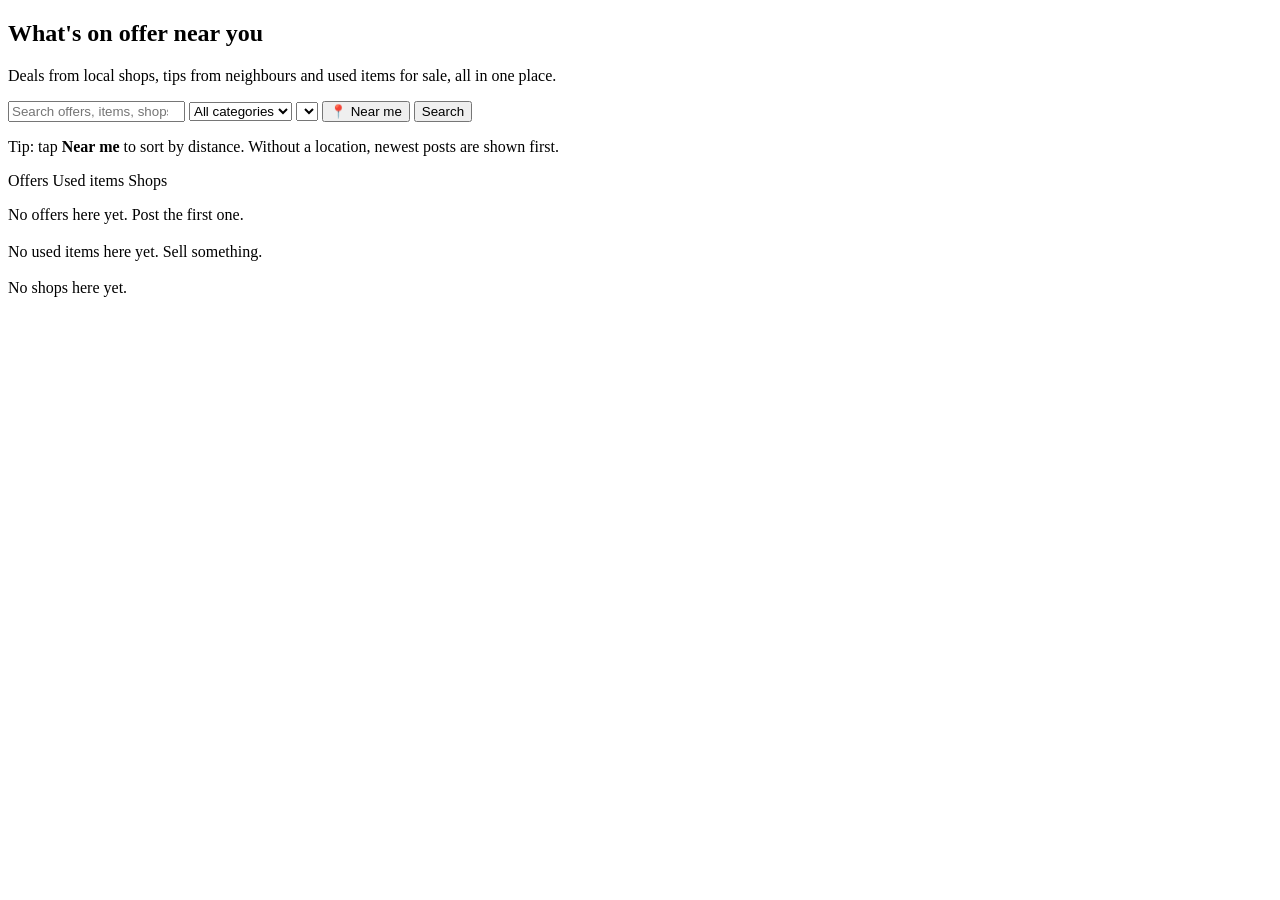
<file: src/main/resources/templates/home.html>
<!DOCTYPE html>
<html xmlns:th="http://www.thymeleaf.org">
<head th:replace="~{fragments :: head('Near me')}"></head>
<body>
<header th:replace="~{fragments :: nav}"></header>
<main class="container">
    <section class="hero">
        <h1>What's on offer near you</h1>
        <p>Deals from local shops, tips from neighbours and used items for sale, all in one place.</p>
    </section>

    <form class="filters" method="get" th:action="@{/}" data-search-form>
        <input type="hidden" name="tab" th:value="${tab}">
        <input type="hidden" name="lat" th:value="${lat}" data-lat>
        <input type="hidden" name="lng" th:value="${lng}" data-lng>
        <input type="search" name="q" th:value="${q}" placeholder="Search offers, items, shops">
        <select name="category">
            <option value="">All categories</option>
            <option th:each="c : ${categories}" th:value="${c}" th:text="${c.label}"
                    th:selected="${c == category}"></option>
        </select>
        <select name="radius">
            <option th:each="r : ${ {1, 2, 5, 10, 25} }" th:value="${r}" th:text="${r} + ' km'"
                    th:selected="${r == radius}"></option>
        </select>
        <button type="button" class="btn secondary" data-fill-location data-submit>📍 Near me</button>
        <button type="submit" class="btn">Search</button>
    </form>
    <p class="hint" th:if="${lat == null}">Tip: tap <b>Near me</b> to sort by distance. Without a location, newest posts are shown first.</p>
    <p class="hint" data-location-status></p>

    <nav class="tabs">
        <a th:href="@{/(tab='offers', lat=${lat}, lng=${lng}, radius=${radius}, category=${category}, q=${q})}"
           th:classappend="${tab == 'offers'} ? 'active'">Offers</a>
        <a th:href="@{/(tab='used', lat=${lat}, lng=${lng}, radius=${radius}, category=${category}, q=${q})}"
           th:classappend="${tab == 'used'} ? 'active'">Used items</a>
        <a th:href="@{/(tab='shops', lat=${lat}, lng=${lng}, radius=${radius}, category=${category}, q=${q})}"
           th:classappend="${tab == 'shops'} ? 'active'">Shops</a>
    </nav>

    <div class="grid" th:if="${tab == 'offers'}">
        <p class="empty" th:if="${offers.isEmpty()}">No offers here yet. <a th:href="@{/offers/new}">Post the first one.</a></p>
        <a class="card" th:each="n : ${offers}" th:with="o=${n.item}" th:href="@{/offers/{id}(id=${o.id})}">
            <div class="card-top">
                <span class="discount" th:if="${o.discountPercent != null}" th:text="${o.discountPercent} + '% off'"></span>
                <span th:replace="~{fragments :: sourceBadge(${o})}"></span>
            </div>
            <h3 th:text="${o.title}"></h3>
            <p class="meta">
                <span th:text="${o.fromShop} ? ${o.shop.name} : ${o.placeName} + ' · tip by ' + ${o.author.displayName}"></span>
            </p>
            <p class="meta">
                <span th:text="${o.category.label}"></span>
                <span th:if="${n.distanceKm != null}" th:text="' · ' + ${n.distanceLabel()}"></span>
                <span th:if="${o.validUntil != null}" th:text="' · until ' + ${#temporals.format(o.validUntil, 'd MMM')}"></span>
            </p>
            <span th:replace="~{fragments :: audienceBadge(${o})}"></span>
        </a>
    </div>

    <div class="grid" th:if="${tab == 'used'}">
        <p class="empty" th:if="${listings.isEmpty()}">No used items here yet. <a th:href="@{/listings/new}">Sell something.</a></p>
        <a class="card" th:each="n : ${listings}" th:with="l=${n.item}" th:href="@{/listings/{id}(id=${l.id})}">
            <div class="card-top">
                <span class="price" th:text="'₹' + ${#numbers.formatDecimal(l.price, 1, 'COMMA', 0, 'POINT')}"></span>
                <span th:replace="~{fragments :: sourceBadge(${l})}"></span>
            </div>
            <h3 th:text="${l.title}"></h3>
            <p class="meta" th:text="${l.itemCondition.label} + ' · ' + ${l.postedByName}"></p>
            <p class="meta">
                <span th:text="${l.category.label}"></span>
                <span th:if="${n.distanceKm != null}" th:text="' · ' + (${l.fromShop} ? '' : 'about ') + ${n.distanceLabel()}"></span>
            </p>
            <span th:replace="~{fragments :: audienceBadge(${l})}"></span>
        </a>
    </div>

    <div class="grid" th:if="${tab == 'shops'}">
        <p class="empty" th:if="${shops.isEmpty()}">No shops here yet.</p>
        <a class="card" th:each="n : ${shops}" th:with="s=${n.item}" th:href="@{/shops/{id}(id=${s.id})}">
            <h3 th:text="${s.name}"></h3>
            <p class="meta" th:text="${s.category.label}"></p>
            <p class="meta" th:text="${s.address}"></p>
            <p class="meta" th:if="${n.distanceKm != null}" th:text="${n.distanceLabel()}"></p>
        </a>
    </div>
</main>
<footer th:replace="~{fragments :: footer}"></footer>
</body>
</html>
</file>
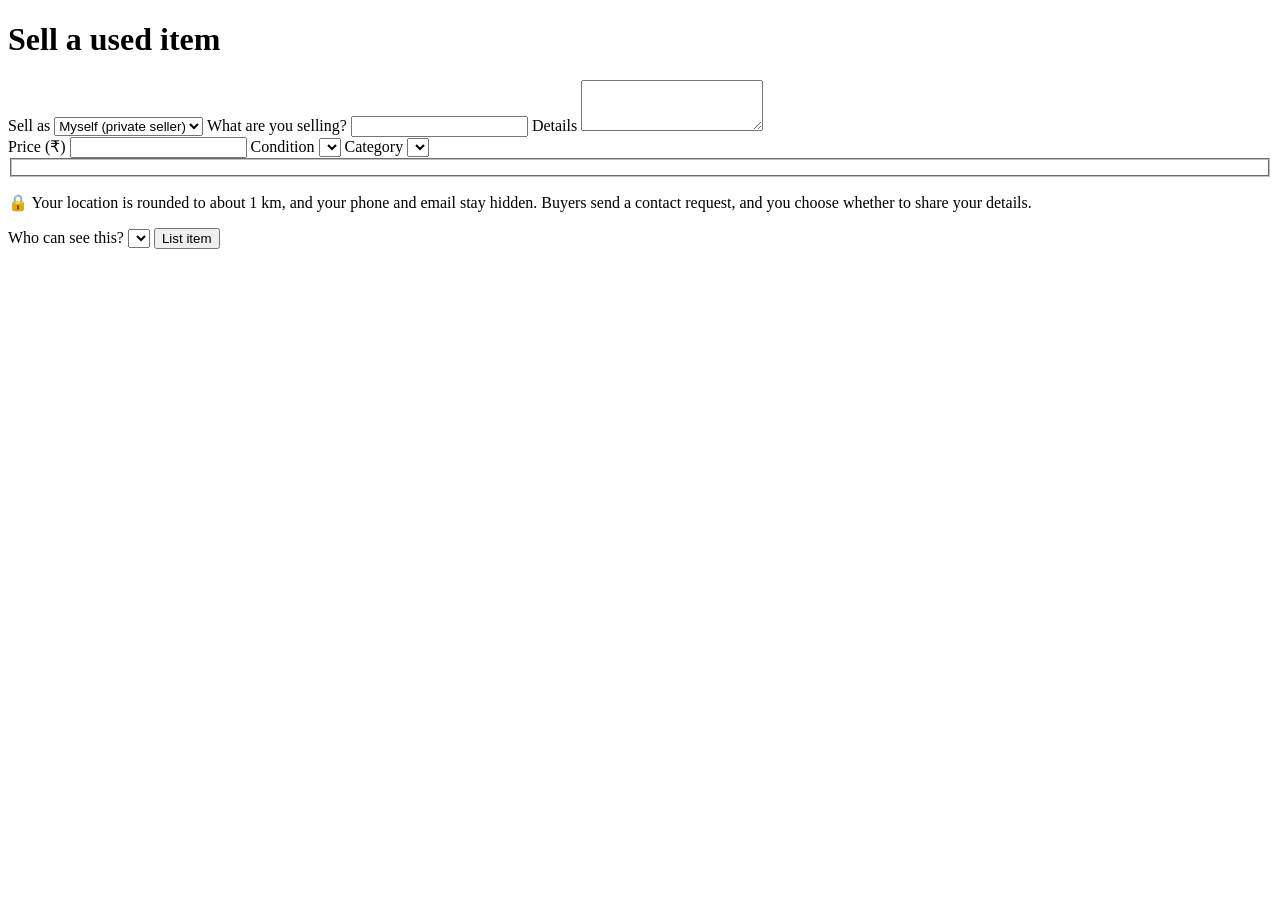
<file: src/main/resources/templates/listing-form.html>
<!DOCTYPE html>
<html xmlns:th="http://www.thymeleaf.org">
<head th:replace="~{fragments :: head('Sell a used item')}"></head>
<body>
<header th:replace="~{fragments :: nav}"></header>
<main class="container narrow">
    <h1>Sell a used item</h1>
    <p class="error" th:if="${error}" th:text="${error}"></p>
    <form class="form" method="post" th:action="@{/listings}">
        <label th:if="${!myShops.isEmpty()}">Sell as
            <select name="shopId" data-shop-select>
                <option value="">Myself (private seller)</option>
                <option th:each="s : ${myShops}" th:value="${s.id}" th:text="${s.name}"
                        th:selected="${param.shopId != null and param.shopId[0] == s.id.toString()}"></option>
            </select></label>
        <label>What are you selling? <input name="title" th:value="${param.title}" required></label>
        <label>Details <textarea name="description" rows="3" th:text="${param.description}"></textarea></label>
        <div class="row">
            <label>Price (₹) <input name="price" type="number" min="0" step="1" th:value="${param.price}" required></label>
            <label>Condition
                <select name="itemCondition">
                    <option th:each="c : ${conditions}" th:value="${c}" th:text="${c.label}"
                            th:selected="${param.itemCondition != null and param.itemCondition[0] == c.name()}"></option>
                </select></label>
            <label>Category
                <select name="category">
                    <option th:each="c : ${categories}" th:value="${c}" th:text="${c.label}"
                            th:selected="${param.category != null and param.category[0] == c.name()}"></option>
                </select></label>
        </div>
        <div data-personal-only>
            <fieldset th:replace="~{fragments :: locationPicker(true)}"></fieldset>
            <p class="hint">🔒 Your location is rounded to about 1 km, and your phone and email stay hidden.
                Buyers send a contact request, and you choose whether to share your details.</p>
        </div>
        <label>Who can see this?
            <select name="audience">
                <option th:each="a : ${audiences}" th:value="${a}" th:text="${a.description}"
                        th:selected="${param.audience != null and param.audience[0] == a.name()}"></option>
            </select></label>
        <button class="btn" type="submit">List item</button>
    </form>
</main>
</body>
</html>
</file>
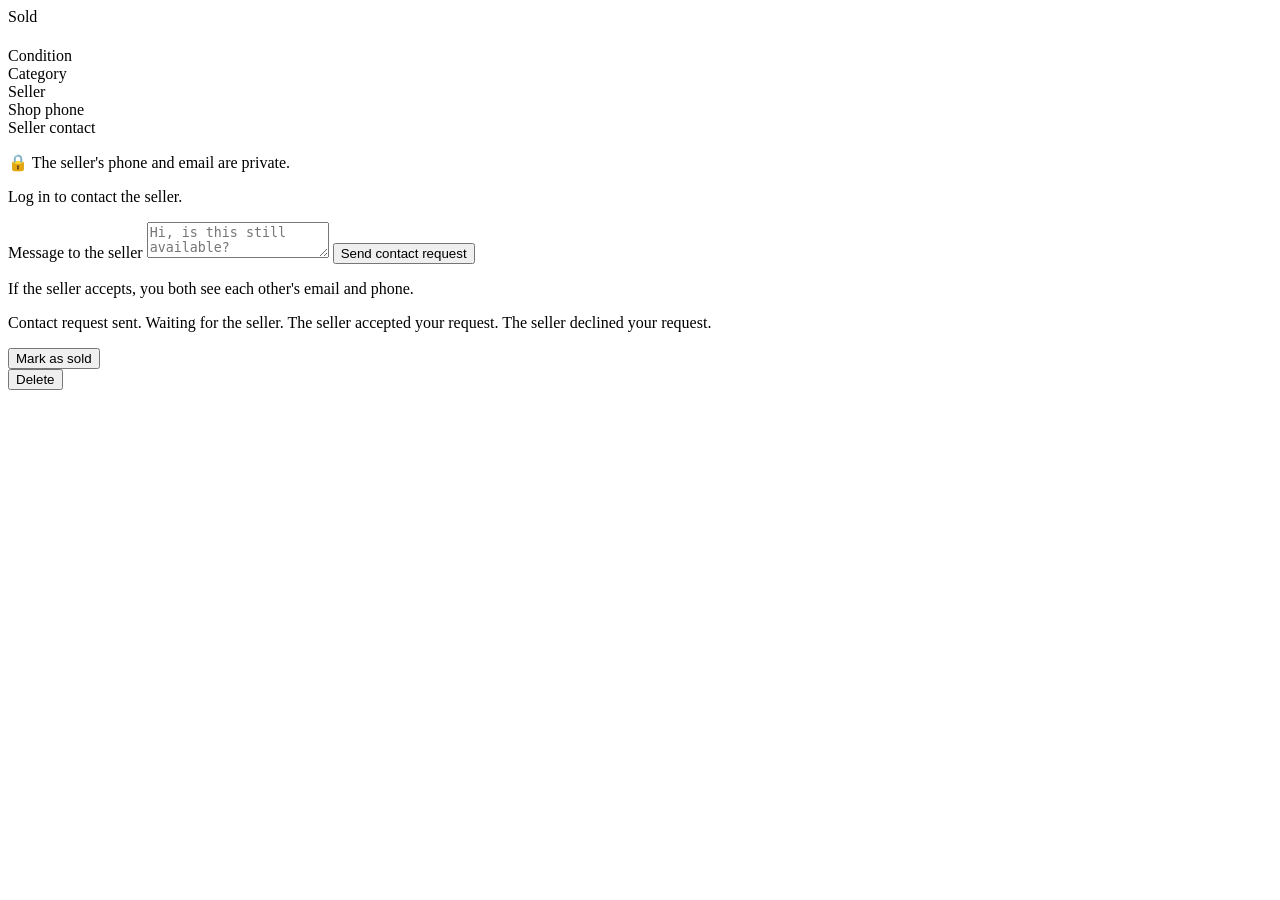
<file: src/main/resources/templates/listing.html>
<!DOCTYPE html>
<html xmlns:th="http://www.thymeleaf.org">
<head th:replace="~{fragments :: head(${listing.title})}"></head>
<body>
<header th:replace="~{fragments :: nav}"></header>
<main class="container narrow">
    <div class="card-top">
        <span class="price big" th:text="'₹' + ${listing.price}"></span>
        <span th:replace="~{fragments :: sourceBadge(${listing})}"></span>
        <span th:replace="~{fragments :: audienceBadge(${listing})}"></span>
        <span class="badge expired" th:unless="${listing.available}">Sold</span>
    </div>
    <h1 th:text="${listing.title}"></h1>
    <p th:if="${listing.description}" th:text="${listing.description}"></p>
    <dl class="details">
        <dt>Condition</dt><dd th:text="${listing.itemCondition.label}"></dd>
        <dt>Category</dt><dd th:text="${listing.category.label}"></dd>
        <dt>Seller</dt>
        <dd>
            <a th:if="${listing.fromShop}" th:href="@{/shops/{id}(id=${listing.shop.id})}" th:text="${listing.shop.name}"></a>
            <span th:unless="${listing.fromShop}" th:text="${listing.author.displayName} + ' (private seller)'"></span>
        </dd>
        <th:block th:if="${listing.fromShop and listing.shop.phone != null}">
            <dt>Shop phone</dt><dd><a th:href="'tel:' + ${listing.shop.phone}" th:text="${listing.shop.phone}"></a></dd>
        </th:block>
        <th:block th:if="${showSellerContact and !listing.fromShop}">
            <dt>Seller contact</dt>
            <dd><span th:text="${listing.author.email}"></span>
                <span th:if="${listing.author.phone}" th:text="' · ' + ${listing.author.phone}"></span></dd>
        </th:block>
    </dl>

    <th:block th:unless="${listing.fromShop or canManage}">
        <p class="hint">🔒 The seller's phone and email are private.</p>
        <p th:if="${me == null}"><a th:href="@{/login}">Log in</a> to contact the seller.</p>
        <form th:if="${canRequestContact}" class="form" method="post" th:action="@{/listings/{id}/contact(id=${listing.id})}">
            <label>Message to the seller <textarea name="message" rows="2" maxlength="500"
                       placeholder="Hi, is this still available?"></textarea></label>
            <button class="btn" type="submit">Send contact request</button>
            <p class="hint">If the seller accepts, you both see each other's email and phone.</p>
        </form>
        <p th:if="${myRequest != null}" th:switch="${myRequest.status.name()}">
            <span th:case="'PENDING'" class="badge muted">Contact request sent. Waiting for the seller.</span>
            <span th:case="'ACCEPTED'" class="notice">The seller accepted your request.</span>
            <span th:case="*" class="badge muted">The seller declined your request.</span>
        </p>
    </th:block>

    <div class="actions" th:if="${canManage}">
        <form th:if="${listing.available}" th:action="@{/listings/{id}/sold(id=${listing.id})}" method="post" class="inline">
            <button class="btn secondary">Mark as sold</button></form>
        <form th:action="@{/listings/{id}/delete(id=${listing.id})}" method="post" class="inline"
              onsubmit="return confirm('Delete this item?')">
            <button class="btn secondary danger">Delete</button></form>
    </div>
</main>
</body>
</html>
</file>
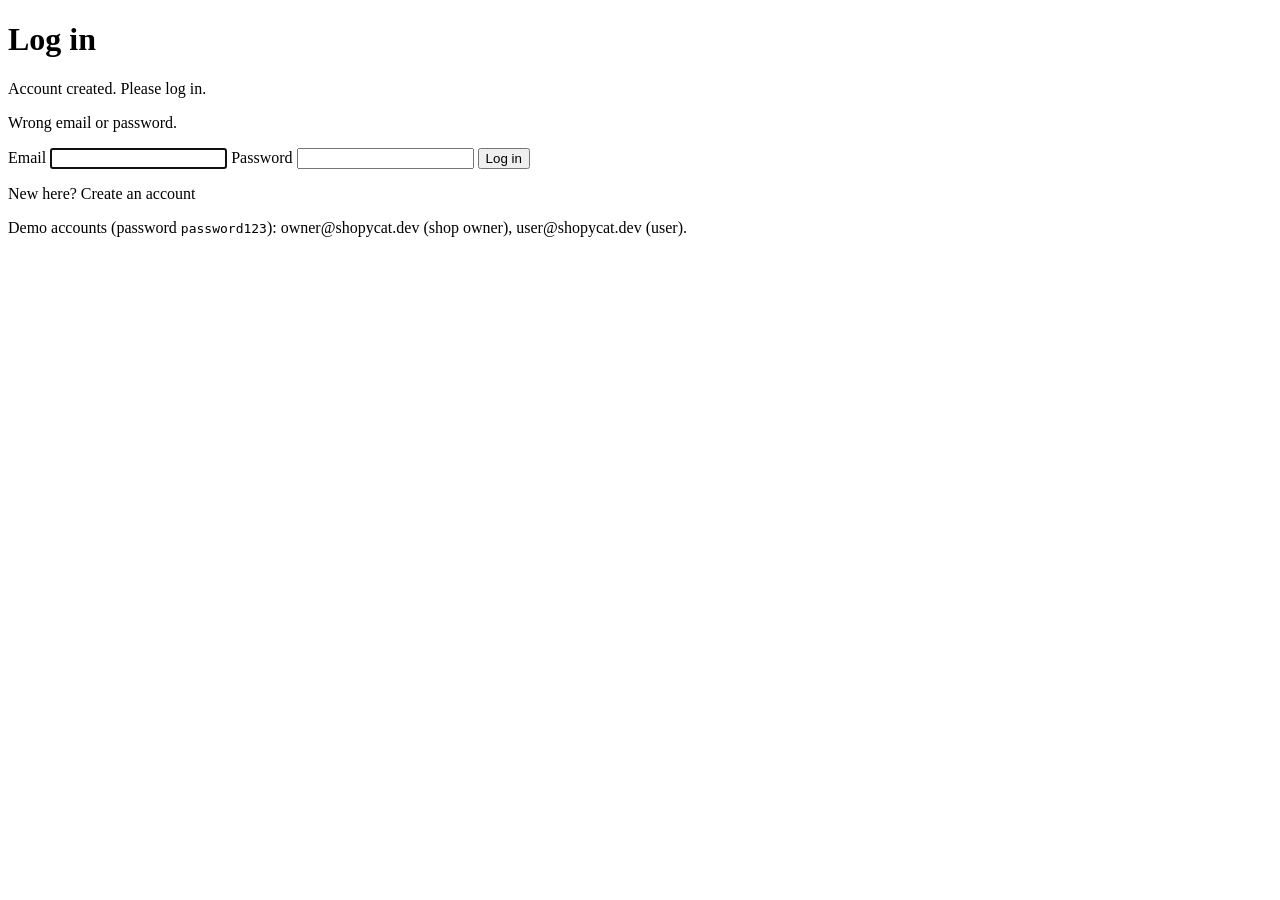
<file: src/main/resources/templates/login.html>
<!DOCTYPE html>
<html xmlns:th="http://www.thymeleaf.org">
<head th:replace="~{fragments :: head('Log in')}"></head>
<body>
<header th:replace="~{fragments :: nav}"></header>
<main class="container narrow">
    <h1>Log in</h1>
    <p class="notice" th:if="${param.registered}">Account created. Please log in.</p>
    <p class="error" th:if="${param.error}">Wrong email or password.</p>
    <form class="form" method="post" th:action="@{/login}">
        <label>Email <input type="email" name="email" required autofocus></label>
        <label>Password <input type="password" name="password" required></label>
        <button class="btn" type="submit">Log in</button>
    </form>
    <p>New here? <a th:href="@{/register}">Create an account</a></p>
    <p class="hint">Demo accounts (password <code>password123</code>): owner@shopycat.dev (shop owner), user@shopycat.dev (user).</p>
</main>
</body>
</html>
</file>
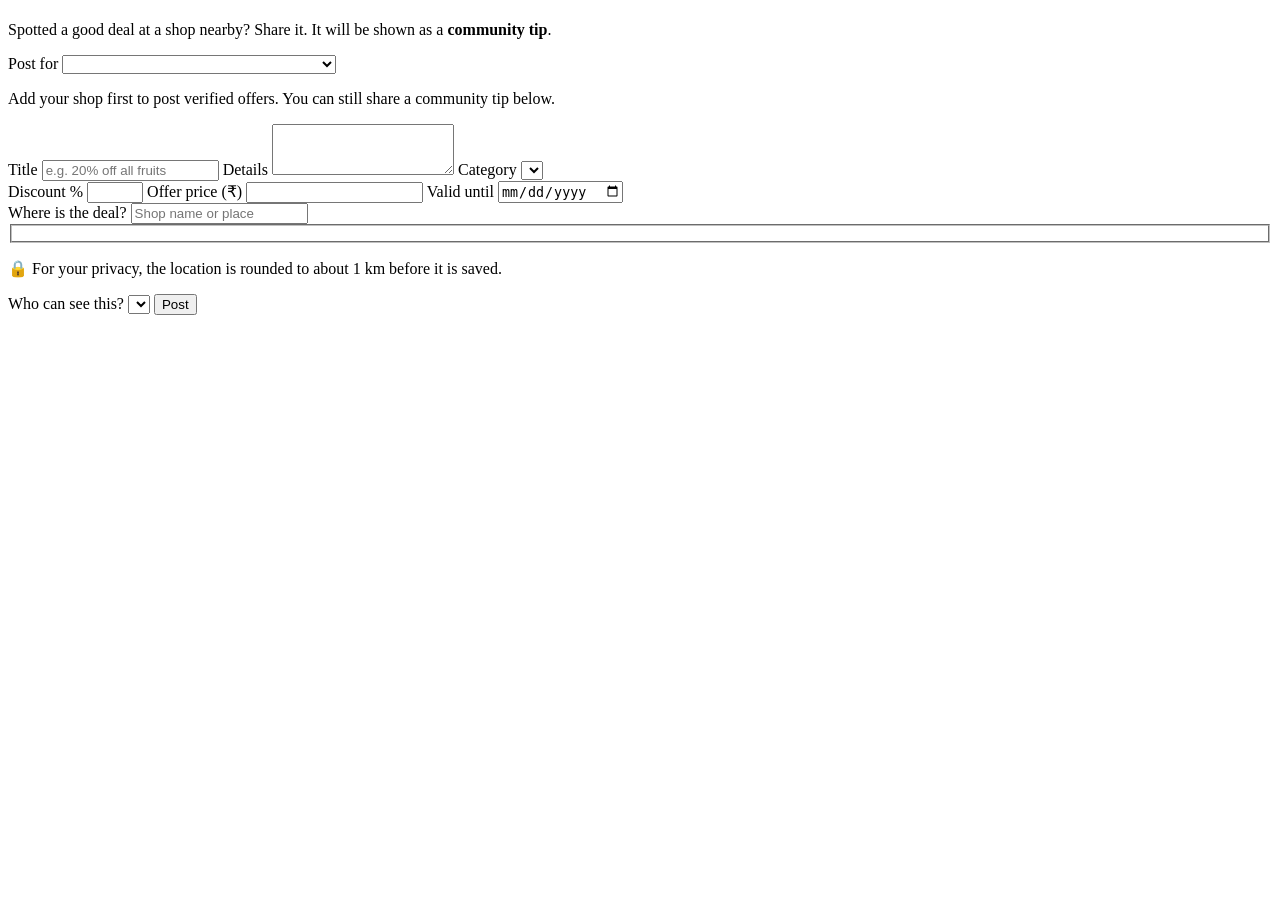
<file: src/main/resources/templates/offer-form.html>
<!DOCTYPE html>
<html xmlns:th="http://www.thymeleaf.org">
<head th:replace="~{fragments :: head('Post an offer')}"></head>
<body>
<header th:replace="~{fragments :: nav}"></header>
<main class="container narrow">
    <h1 th:text="${me.shopOwner} ? 'Post an offer' : 'Share a deal tip'"></h1>
    <p class="hint" th:unless="${me.shopOwner}">Spotted a good deal at a shop nearby? Share it. It will be shown as a <b>community tip</b>.</p>
    <p class="error" th:if="${error}" th:text="${error}"></p>
    <form class="form" method="post" th:action="@{/offers}">
        <label th:if="${!myShops.isEmpty()}">Post for
            <select name="shopId" data-shop-select>
                <option th:each="s : ${myShops}" th:value="${s.id}" th:text="${s.name} + ' (verified shop offer)'"
                        th:selected="${param.shopId != null and param.shopId[0] == s.id.toString()}"></option>
                <option value="">Myself (community tip about another shop)</option>
            </select></label>
        <p class="hint" th:if="${me.shopOwner and myShops.isEmpty()}">
            <a th:href="@{/shops/new}">Add your shop</a> first to post verified offers. You can still share a community tip below.</p>

        <label>Title <input name="title" th:value="${param.title}" required placeholder="e.g. 20% off all fruits"></label>
        <label>Details <textarea name="description" rows="3" th:text="${param.description}"></textarea></label>
        <label>Category
            <select name="category">
                <option th:each="c : ${categories}" th:value="${c}" th:text="${c.label}"
                        th:selected="${param.category != null and param.category[0] == c.name()}"></option>
            </select></label>
        <div class="row">
            <label>Discount % <input name="discountPercent" type="number" min="1" max="100" th:value="${param.discountPercent}"></label>
            <label>Offer price (₹) <input name="offerPrice" type="number" min="0" step="0.01" th:value="${param.offerPrice}"></label>
            <label>Valid until <input name="validUntil" type="date" th:value="${param.validUntil}"></label>
        </div>

        <div data-personal-only>
            <label>Where is the deal? <input name="placeName" th:value="${param.placeName}" placeholder="Shop name or place"></label>
            <fieldset th:replace="~{fragments :: locationPicker(true)}"></fieldset>
            <p class="hint">🔒 For your privacy, the location is rounded to about 1 km before it is saved.</p>
        </div>

        <label>Who can see this?
            <select name="audience">
                <option th:each="a : ${audiences}" th:value="${a}" th:text="${a.description}"
                        th:selected="${param.audience != null and param.audience[0] == a.name()}"></option>
            </select></label>
        <button class="btn" type="submit">Post</button>
    </form>
</main>
</body>
</html>
</file>
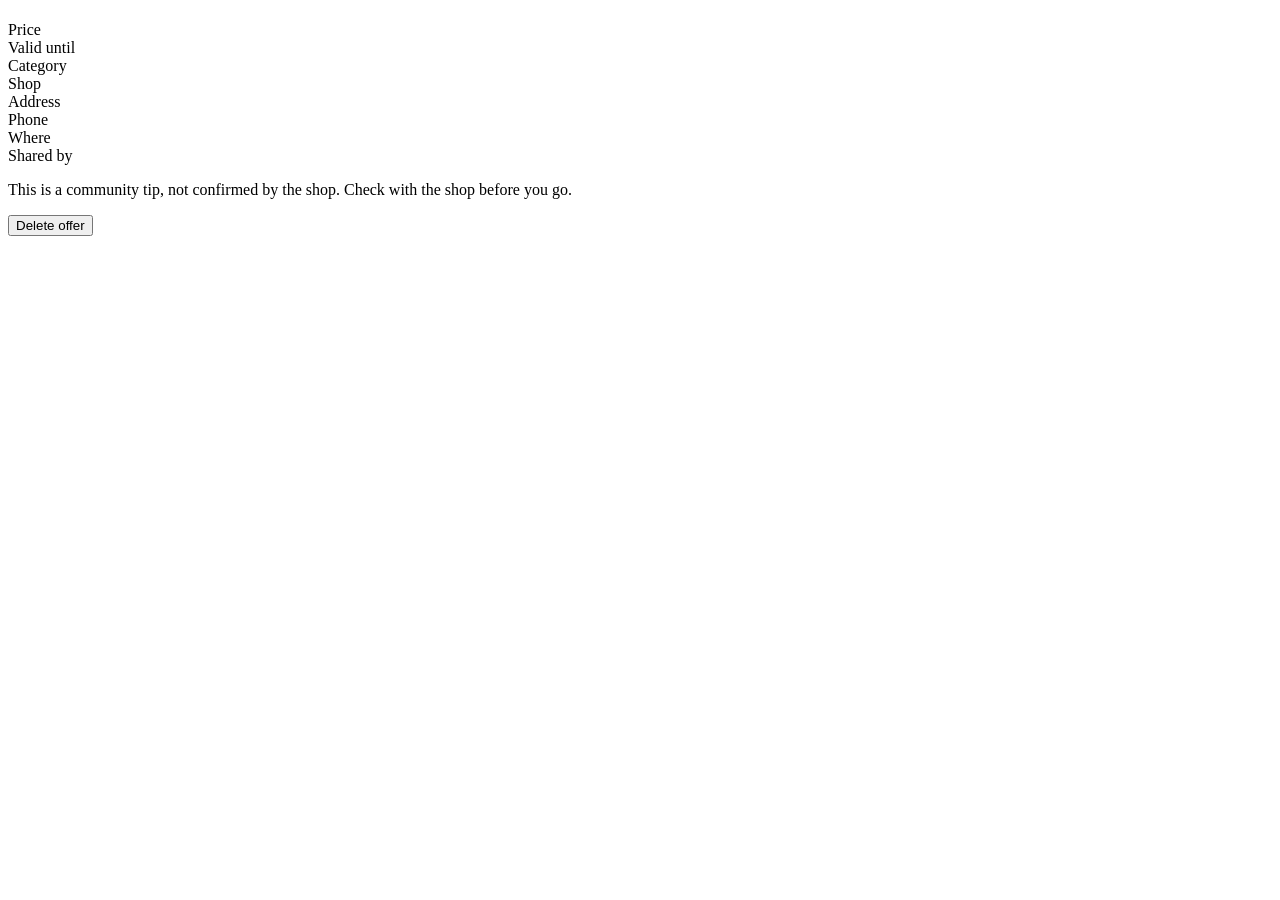
<file: src/main/resources/templates/offer.html>
<!DOCTYPE html>
<html xmlns:th="http://www.thymeleaf.org">
<head th:replace="~{fragments :: head(${offer.title})}"></head>
<body>
<header th:replace="~{fragments :: nav}"></header>
<main class="container narrow">
    <div class="card-top">
        <span class="discount big" th:if="${offer.discountPercent != null}" th:text="${offer.discountPercent} + '% off'"></span>
        <span th:replace="~{fragments :: sourceBadge(${offer})}"></span>
        <span th:replace="~{fragments :: audienceBadge(${offer})}"></span>
    </div>
    <h1 th:text="${offer.title}"></h1>
    <p th:if="${offer.description}" th:text="${offer.description}"></p>
    <dl class="details">
        <th:block th:if="${offer.offerPrice != null}"><dt>Price</dt><dd th:text="'₹' + ${offer.offerPrice}"></dd></th:block>
        <th:block th:if="${offer.validUntil != null}"><dt>Valid until</dt><dd th:text="${#temporals.format(offer.validUntil, 'd MMMM yyyy')}"></dd></th:block>
        <dt>Category</dt><dd th:text="${offer.category.label}"></dd>
        <th:block th:if="${offer.fromShop}">
            <dt>Shop</dt><dd><a th:href="@{/shops/{id}(id=${offer.shop.id})}" th:text="${offer.shop.name}"></a></dd>
            <th:block th:if="${offer.shop.address}"><dt>Address</dt><dd th:text="${offer.shop.address}"></dd></th:block>
            <th:block th:if="${offer.shop.phone}"><dt>Phone</dt><dd><a th:href="'tel:' + ${offer.shop.phone}" th:text="${offer.shop.phone}"></a></dd></th:block>
        </th:block>
        <th:block th:unless="${offer.fromShop}">
            <dt>Where</dt><dd th:text="${offer.placeName}"></dd>
            <dt>Shared by</dt><dd th:text="${offer.author.displayName}"></dd>
        </th:block>
    </dl>
    <p class="hint" th:unless="${offer.fromShop}">This is a community tip, not confirmed by the shop. Check with the shop before you go.</p>
    <form th:if="${canManage}" th:action="@{/offers/{id}/delete(id=${offer.id})}" method="post"
          onsubmit="return confirm('Delete this offer?')">
        <button class="btn secondary danger">Delete offer</button>
    </form>
</main>
</body>
</html>
</file>
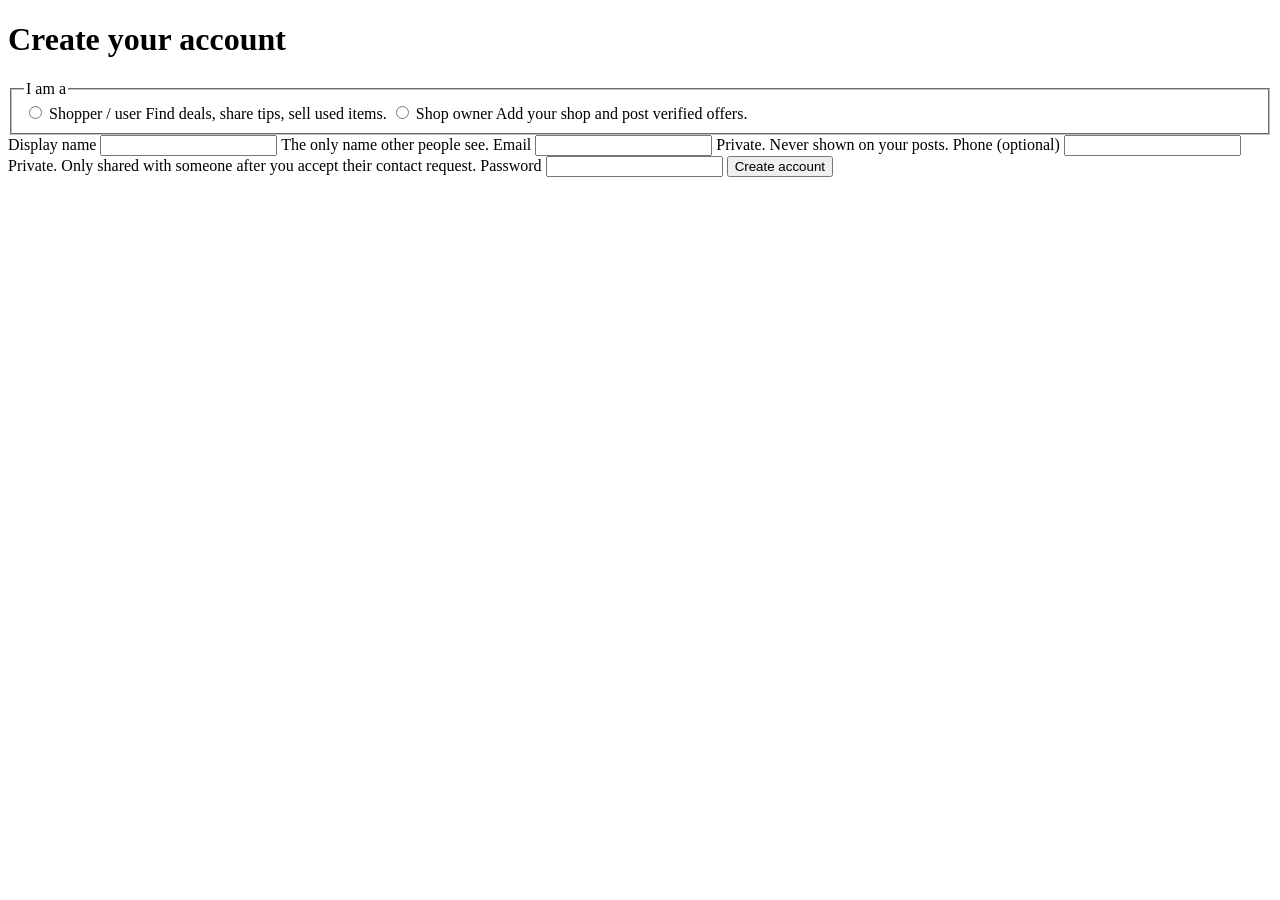
<file: src/main/resources/templates/register.html>
<!DOCTYPE html>
<html xmlns:th="http://www.thymeleaf.org">
<head th:replace="~{fragments :: head('Sign up')}"></head>
<body>
<header th:replace="~{fragments :: nav}"></header>
<main class="container narrow">
    <h1>Create your account</h1>
    <p class="error" th:if="${error}" th:text="${error}"></p>
    <form class="form" method="post" th:action="@{/register}">
        <fieldset class="role-pick">
            <legend>I am a</legend>
            <label class="choice"><input type="radio" name="role" value="USER"
                   th:checked="${param.role == null or param.role[0] == 'USER'}"> Shopper / user
                <span class="hint">Find deals, share tips, sell used items.</span></label>
            <label class="choice"><input type="radio" name="role" value="SHOP_OWNER"
                   th:checked="${param.role != null and param.role[0] == 'SHOP_OWNER'}"> Shop owner
                <span class="hint">Add your shop and post verified offers.</span></label>
        </fieldset>
        <label>Display name <input name="displayName" th:value="${param.displayName}" required maxlength="60">
            <span class="hint">The only name other people see.</span></label>
        <label>Email <input type="email" name="email" th:value="${param.email}" required>
            <span class="hint">Private. Never shown on your posts.</span></label>
        <label>Phone (optional) <input name="phone" th:value="${param.phone}">
            <span class="hint">Private. Only shared with someone after you accept their contact request.</span></label>
        <label>Password <input type="password" name="password" required minlength="8"></label>
        <button class="btn" type="submit">Create account</button>
    </form>
</main>
</body>
</html>
</file>
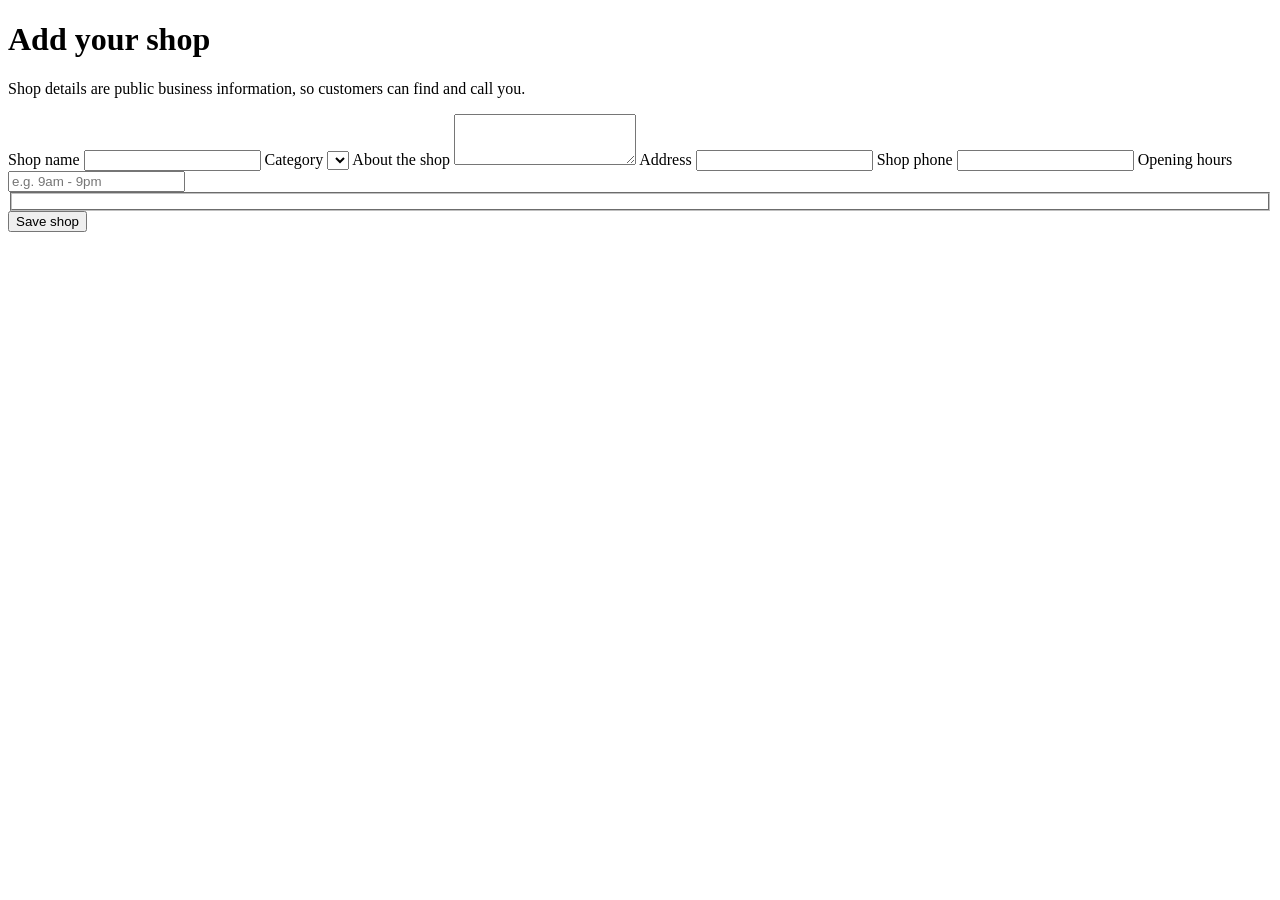
<file: src/main/resources/templates/shop-form.html>
<!DOCTYPE html>
<html xmlns:th="http://www.thymeleaf.org">
<head th:replace="~{fragments :: head('Add a shop')}"></head>
<body>
<header th:replace="~{fragments :: nav}"></header>
<main class="container narrow">
    <h1>Add your shop</h1>
    <p class="hint">Shop details are public business information, so customers can find and call you.</p>
    <p class="error" th:if="${error}" th:text="${error}"></p>
    <form class="form" method="post" th:action="@{/shops}">
        <label>Shop name <input name="name" th:value="${param.name}" required></label>
        <label>Category
            <select name="category">
                <option th:each="c : ${categories}" th:value="${c}" th:text="${c.label}"
                        th:selected="${param.category != null and param.category[0] == c.name()}"></option>
            </select></label>
        <label>About the shop <textarea name="description" rows="3" th:text="${param.description}"></textarea></label>
        <label>Address <input name="address" th:value="${param.address}"></label>
        <label>Shop phone <input name="phone" th:value="${param.phone}"></label>
        <label>Opening hours <input name="openingHours" th:value="${param.openingHours}" placeholder="e.g. 9am - 9pm"></label>
        <fieldset th:replace="~{fragments :: locationPicker(true)}"></fieldset>
        <button class="btn" type="submit">Save shop</button>
    </form>
</main>
</body>
</html>
</file>
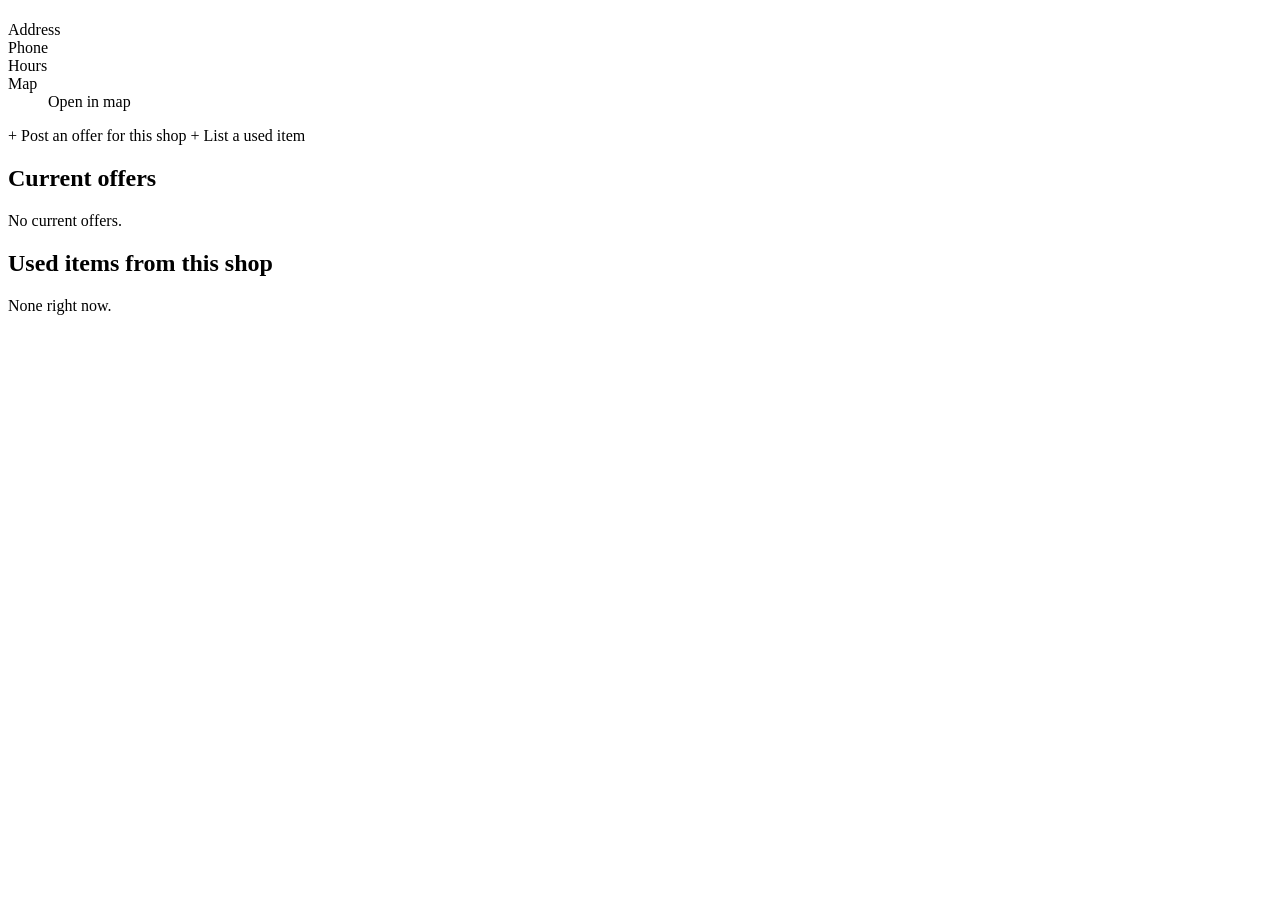
<file: src/main/resources/templates/shop.html>
<!DOCTYPE html>
<html xmlns:th="http://www.thymeleaf.org">
<head th:replace="~{fragments :: head(${shop.name})}"></head>
<body>
<header th:replace="~{fragments :: nav}"></header>
<main class="container">
    <h1 th:text="${shop.name}"></h1>
    <p class="meta" th:text="${shop.category.label}"></p>
    <p th:if="${shop.description}" th:text="${shop.description}"></p>
    <dl class="details">
        <th:block th:if="${shop.address}"><dt>Address</dt><dd th:text="${shop.address}"></dd></th:block>
        <th:block th:if="${shop.phone}"><dt>Phone</dt><dd><a th:href="'tel:' + ${shop.phone}" th:text="${shop.phone}"></a></dd></th:block>
        <th:block th:if="${shop.openingHours}"><dt>Hours</dt><dd th:text="${shop.openingHours}"></dd></th:block>
        <dt>Map</dt>
        <dd><a target="_blank" rel="noopener"
               th:href="'https://www.openstreetmap.org/?mlat=' + ${shop.latitude} + '&mlon=' + ${shop.longitude} + '#map=17/' + ${shop.latitude} + '/' + ${shop.longitude}">Open in map</a></dd>
    </dl>
    <div class="actions" th:if="${isOwner}">
        <a class="btn" th:href="@{/offers/new(shopId=${shop.id})}">+ Post an offer for this shop</a>
        <a class="btn secondary" th:href="@{/listings/new(shopId=${shop.id})}">+ List a used item</a>
    </div>

    <h2>Current offers</h2>
    <p class="empty" th:if="${offers.isEmpty()}">No current offers.</p>
    <div class="grid">
        <a class="card" th:each="o : ${offers}" th:href="@{/offers/{id}(id=${o.id})}">
            <span class="discount" th:if="${o.discountPercent != null}" th:text="${o.discountPercent} + '% off'"></span>
            <h3 th:text="${o.title}"></h3>
            <span th:replace="~{fragments :: audienceBadge(${o})}"></span>
        </a>
    </div>

    <h2>Used items from this shop</h2>
    <p class="empty" th:if="${listings.isEmpty()}">None right now.</p>
    <div class="grid">
        <a class="card" th:each="l : ${listings}" th:href="@{/listings/{id}(id=${l.id})}">
            <span class="price" th:text="'₹' + ${l.price}"></span>
            <h3 th:text="${l.title}"></h3>
            <span th:replace="~{fragments :: audienceBadge(${l})}"></span>
        </a>
    </div>
</main>
<footer th:replace="~{fragments :: footer}"></footer>
</body>
</html>
</file>
